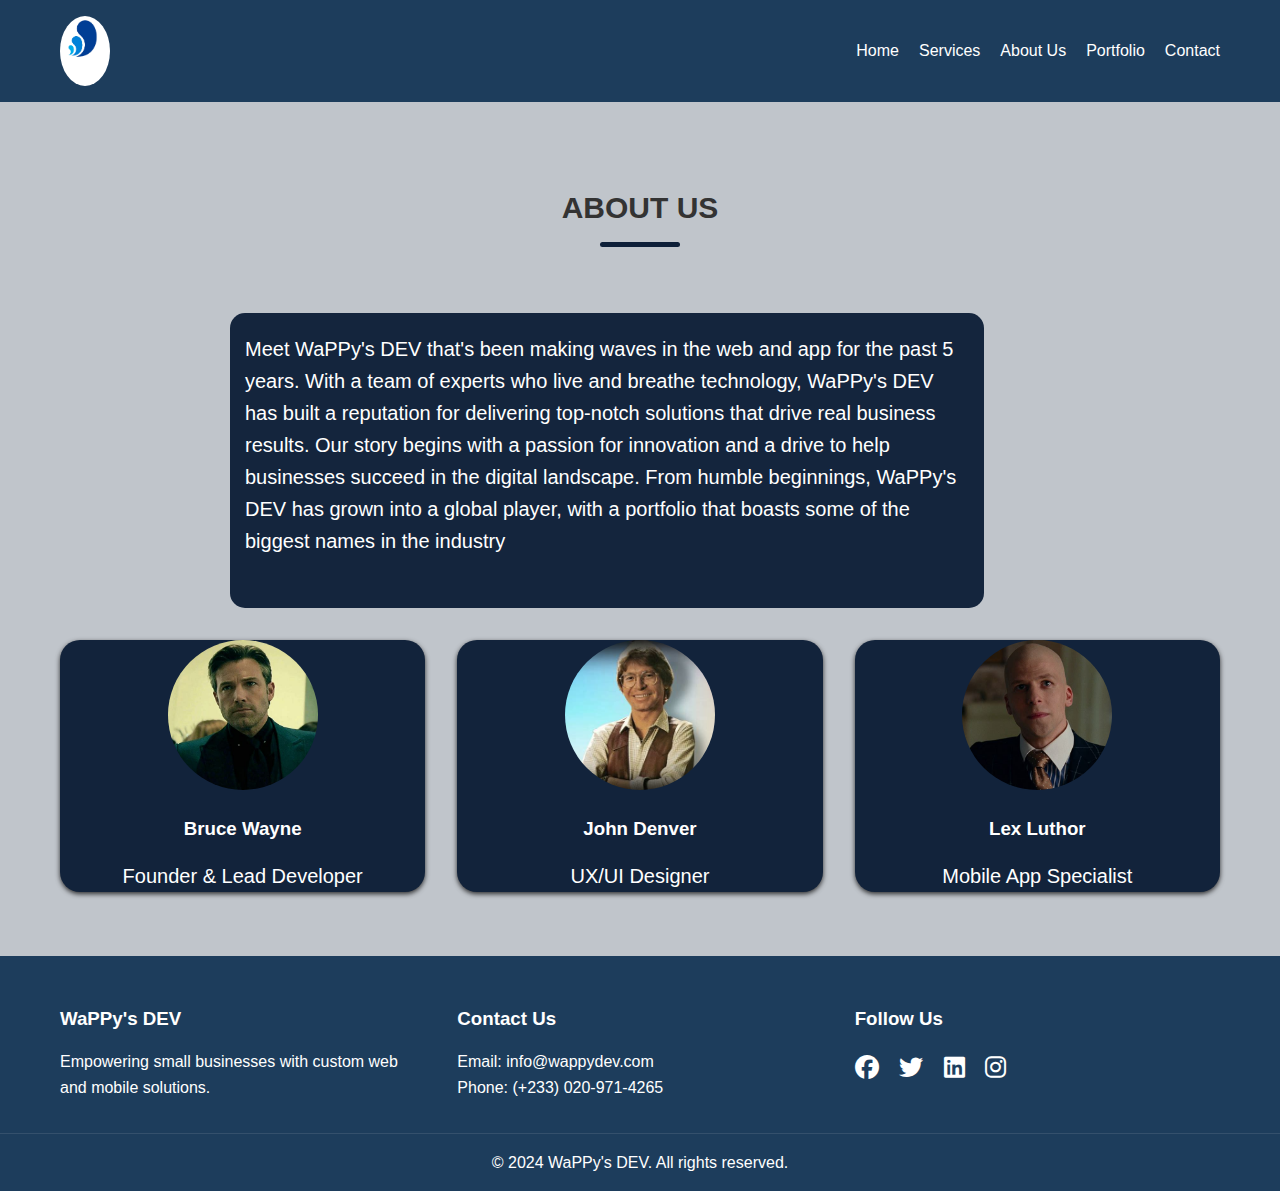
<file: WEB AND APP/about.html>
<!DOCTYPE html>
<html lang="en">
<head>
    <meta charset="UTF-8">
    <meta name="viewport" content="width=device-width, initial-scale=1.0">
    <title>WaPPy's DEV - About</title>
    <link rel="stylesheet" href="about.css">
    <link rel="stylesheet" href="https://cdnjs.cloudflare.com/ajax/libs/font-awesome/6.7.2/css/all.min.css" integrity="sha512-Evv84Mr4kqVGRNSgIGL/F/aIDqQb7xQ2vcrdIwxfjThSH8CSR7PBEakCr51Ck+w+/U6swU2Im1vVX0SVk9ABhg==" crossorigin="anonymous" referrerpolicy="no-referrer" />
    <link rel="shortcut icon" href="_Pngtree_abstract_waves_letter_w_logo_5063405-removebg-preview.png" type="image/x-icon">
</head>
<body>
    <header>
        <nav>
            <div class="logo"><img src="_Pngtree_abstract_waves_letter_w_logo_5063405-removebg-preview.png" alt=""></div>
            <ul>
                <li><a href="index.html">Home</a></li>
                <li><a href="services.html">Services</a></li>
                <li><a href="about.html">About Us</a></li>
                <li><a href="portfolio.html">Portfolio</a></li>
                <li><a href="contact.html">Contact</a></li>
            </ul>
        </nav>
    </header>
    <main>
        <section id="about">
            <h2>About Us</h2>
            
<div class="about-p"><p>Meet WaPPy's DEV that's been making waves in the web and app for the past 5 years. With a team of experts who live and breathe technology, WaPPy's DEV has built a reputation for delivering top-notch solutions that drive real business  results. Our story begins with a passion for innovation and a drive to help businesses succeed in the digital landscape. From humble beginnings, WaPPy's DEV has grown into a global player, with a portfolio that boasts some of the biggest names in the industry</p></div>
<!--<iframe src="https://www.google.com/maps/embed?pb=!1m18!1m12!1m3!1d31764.225677896226!2d-0.19522457943318045!3d5.636422798031301!2m3!1f0!2f0!3f0!3m2!1i1024!2i768!4f13.1!3m3!1m2!1s0xfdf9b501278f4a5%3A0xca081548a0c20ffd!2sEast%20Legon%2C%20Accra!5e0!3m2!1sen!2sgh!4v1742475423000!5m2!1sen!2sgh" width="600" height="450" style="border:0;" allowfullscreen="" loading="lazy" referrerpolicy="no-referrer-when-downgrade"></iframe>
            --> 
            <div class="about-grid">
                <div class="team-box">
                    <img src="bruce.jpeg" alt="Team Member 1">
                    <h3>Bruce Wayne</h3>
                    <p>Founder & Lead Developer</p>
                </div>
                <div class="team-box">
                    <img src="john.jpeg">
                    <h3>John Denver</h3>
                    <p>UX/UI Designer</p>
                </div>
                <div class="team-box">
                    <img src="lex.jpeg" alt="Team Member 3">
                    <h3>Lex Luthor</h3>
                    <p>Mobile App Specialist</p>
                </div>
            </div>
        </section>
    </main>
    <footer>
        <div class="footer-content">
            <div class="footer-section">
                <h3>WaPPy's DEV</h3>
                <p>Empowering small businesses with custom web and mobile solutions.</p>
            </div>
            <div class="footer-section">
                <h3>Contact Us</h3>
                <p>Email: info@wappydev.com</p>
                <p>Phone: (+233) 020-971-4265</p>
            </div>
            <div class="footer-section">
                <h3>Follow Us</h3>
                <div class="social-icons">
                    <a href="facebook.com"><i class="fab fa-facebook"></i></a>
                    <a href="twitter.com"><i class="fab fa-twitter"></i></a>
                    <a href="linked.com"><i class="fab fa-linkedin"></i></a>
                    <a href="instagram.com"><i class="fab fa-instagram"></i></a>
                </div>
            </div>
        </div>
        <div class="footer-bottom">
            <p>&copy; 2024 WaPPy's DEV. All rights reserved.</p>
        </div>
    </footer>
</body>
</html>
</file>
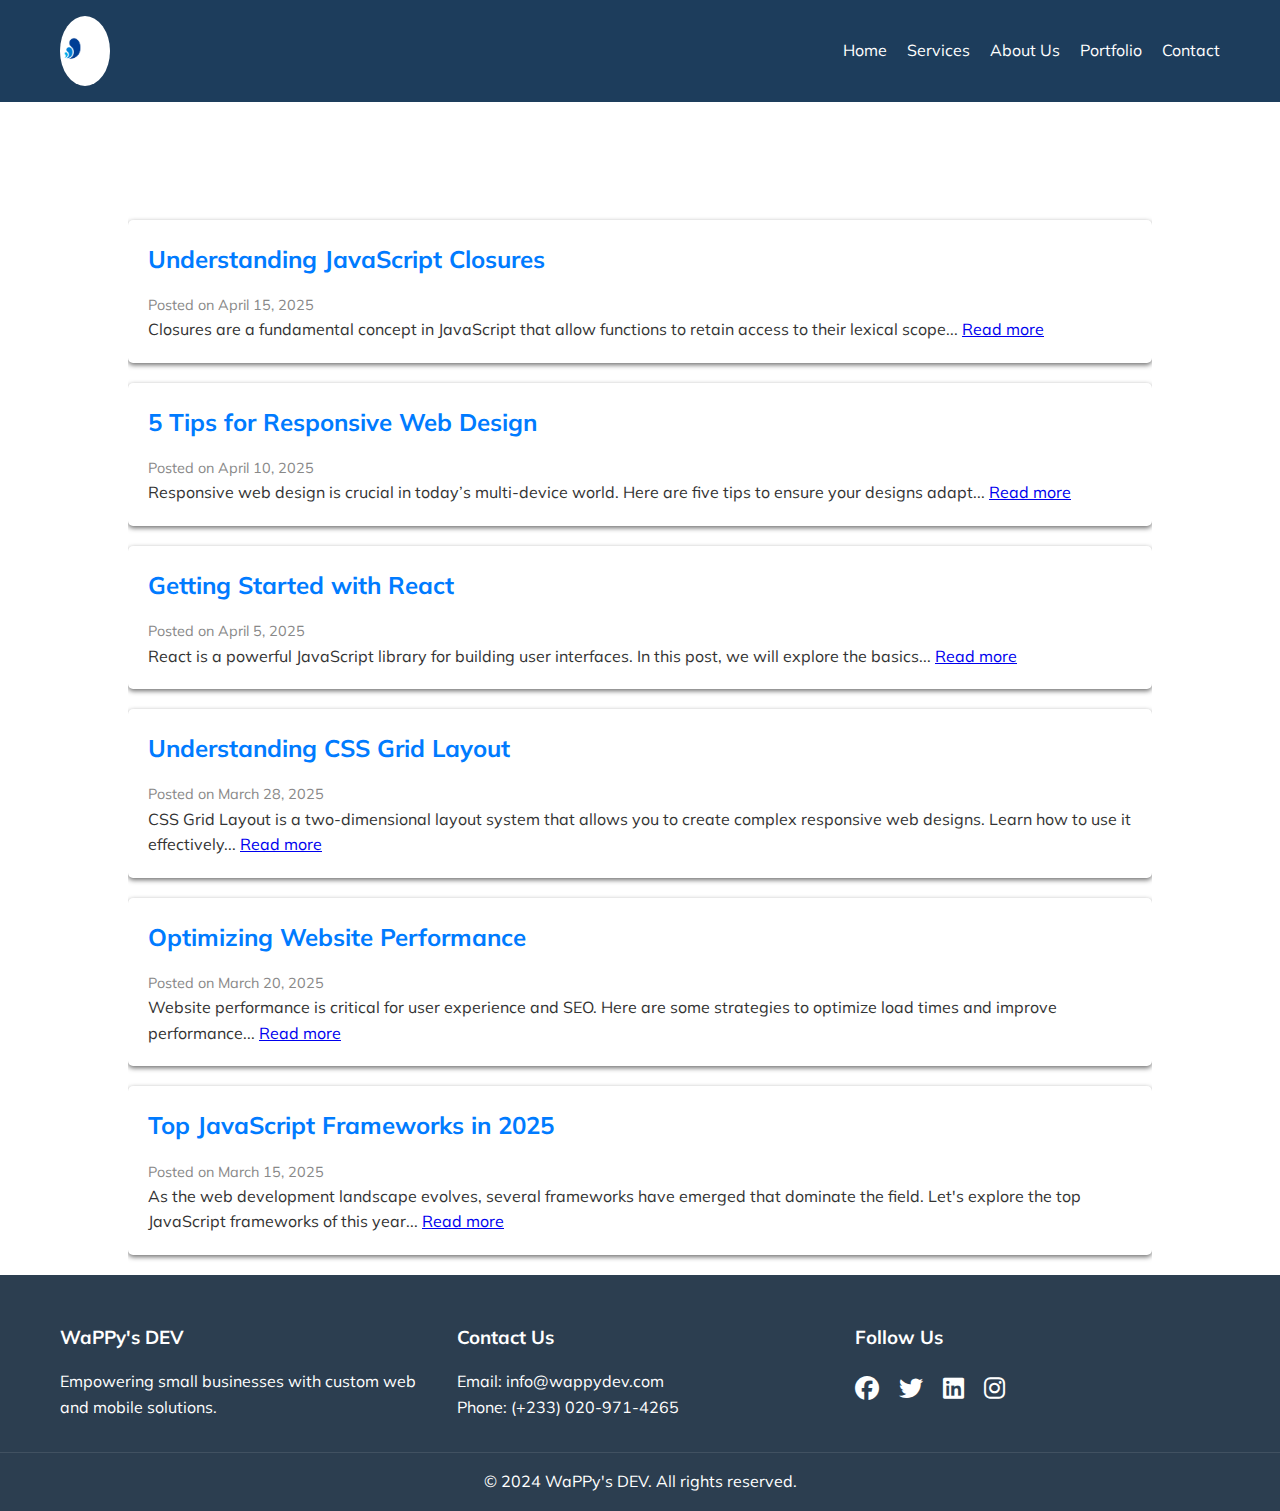
<file: WEB AND APP/blog.html>
<!DOCTYPE html>
<html lang="en">
<head>
    <meta charset="UTF-8">
    <meta name="viewport" content="width=device-width, initial-scale=1.0">
    <title>WaPPy's DEV - Web & Mobile App Development for Small Businesses</title>
    <link rel="stylesheet" href="style.css">
    <link rel="stylesheet" href="https://cdnjs.cloudflare.com/ajax/libs/font-awesome/6.7.2/css/all.min.css" integrity="sha512-Evv84Mr4kqVGRNSgIGL/F/aIDqQb7xQ2vcrdIwxfjThSH8CSR7PBEakCr51Ck+w+/U6swU2Im1vVX0SVk9ABhg==" crossorigin="anonymous" referrerpolicy="no-referrer" />
    <link rel="shortcut icon" href="_Pngtree_abstract_waves_letter_w_logo_5063405-removebg-preview.png" type="image/x-icon">
    <link rel="preconnect" href="https://fonts.googleapis.com">
<link rel="preconnect" href="https://fonts.gstatic.com" crossorigin>
<link href="https://fonts.googleapis.com/css2?family=Mulish:ital,wght@0,200..1000;1,200..1000&display=swap" rel="stylesheet">

</head>
<body>
    <header>
        <nav>
            <div class="logo"><img src="_Pngtree_abstract_waves_letter_w_logo_5063405-removebg-preview.png" alt=""><h2></h2></div>
            <ul>
                <li><a href="index.html">Home</a></li>
                <li><a href="services.html">Services</a></li>
                <li><a href="about.html">About Us</a></li>
                <li><a href="portfolio.html">Portfolio</a></li>
                <li><a href="contact.html">Contact</a></li>
            </ul>
        </nav>
    </header>
    <!--https://www.figma.com/design/z9ANUJ4PzficbW7lYRDm9L/Web-and-App-Dev?node-id=0-1-->
    <main>

<div class="container">
    <div class="post">
        <h2>Understanding JavaScript Closures</h2>
        <p class="date">Posted on April 15, 2025</p>
        <p>Closures are a fundamental concept in JavaScript that allow functions to retain access to their lexical scope... <a href="#">Read more</a></p>
    </div>
    <div class="post">
        <h2>5 Tips for Responsive Web Design</h2>
        <p class="date">Posted on April 10, 2025</p>
        <p>Responsive web design is crucial in today’s multi-device world. Here are five tips to ensure your designs adapt... <a href="#">Read more</a></p>
    </div>
    <div class="post">
        <h2>Getting Started with React</h2>
        <p class="date">Posted on April 5, 2025</p>
        <p>React is a powerful JavaScript library for building user interfaces. In this post, we will explore the basics... <a href="#">Read more</a></p>
    </div>
    <div class="post">
        <h2>Understanding CSS Grid Layout</h2>
        <p class="date">Posted on March 28, 2025</p>
        <p>CSS Grid Layout is a two-dimensional layout system that allows you to create complex responsive web designs. Learn how to use it effectively... <a href="#">Read more</a></p>
    </div>
    <div class="post">
        <h2>Optimizing Website Performance</h2>
        <p class="date">Posted on March 20, 2025</p>
        <p>Website performance is critical for user experience and SEO. Here are some strategies to optimize load times and improve performance... <a href="#">Read more</a></p>
    </div>
    <div class="post">
        <h2>Top JavaScript Frameworks in 2025</h2>
        <p class="date">Posted on March 15, 2025</p>
        <p>As the web development landscape evolves, several frameworks have emerged that dominate the field. Let's explore the top JavaScript frameworks of this year... <a href="#">Read more</a></p>
    </div>
</div>
</main>

<footer>
    <div class="footer-content">
        <div class="footer-section">
            <h3>WaPPy's DEV</h3>
            <p>Empowering small businesses with custom web and mobile solutions.</p>
        </div>
        <div class="footer-section">
            <h3>Contact Us</h3>
            <p>Email: info@wappydev.com</p>
            <p>Phone: (+233) 020-971-4265</p>
        </div>
        <div class="footer-section">
            <h3>Follow Us</h3>
            <div class="social-icons">
                <a href="facebook.com"><i class="fab fa-facebook"></i></a>
                <a href="twitter.com"><i class="fab fa-twitter"></i></a>
                <a href="linked.com"><i class="fab fa-linkedin"></i></a>
                <a href="instagram.com"><i class="fab fa-instagram"></i></a>
            </div>
        </div>
    </div>
    <div class="footer-bottom">
        <p>&copy; 2024 WaPPy's DEV. All rights reserved.</p>
    </div>
</footer>
</body>
</html>
<style>
    * {
    margin: 0;
    padding: 0;
    box-sizing: border-box;
}

body {
    font-family: 'Arial', sans-serif;
    line-height: 1.6;
    color: #333;
    font-family: "Mulish", sans-serif;
    font-optical-sizing: auto;
    font-style: normal;
  
}

/* Header and Navigation */
header {
    background-color: #1d3d5c;
    color: #fff;
    padding: 1rem 0;
    position: fixed;
    width: 100%;
    top: 0;
    z-index: 1000;
}

nav {
    display: flex;
    justify-content: space-between;
    align-items: center;
    max-width: 1200px;
    margin: 0 auto;
    padding: 0 20px;
}

.logo {
    font-size: 1.3rem;
    font-weight: bold;
}

nav ul {
    display: flex;
    list-style: none;
}

nav ul li {
    margin-left: 20px;
}

nav ul li a {
    color: #fff;
    text-decoration: none;
    transition: color 0.3s ease;
}

nav ul li a:hover {
    color: #2783ec;
    font-weight: bold;
    border-radius: 3px;
}

.logo img {
    width: 45px;
    height: 45px;
    
}

.logo {
    background: white;
    width: 50px;
    height: 70px;
    border-radius: 50%;
}


    .container {
        width: 80%;
        max-width: 1200px;
        margin: auto;
        overflow: hidden;
        margin-top: 200px;
    }

    .post {
        background: white;
        margin: 20px 0;
        padding: 20px;
        border-radius: 5px;
        box-shadow: 0 2px 5px rgba(0, 0, 0, 0.57);
    }
    .post:hover {
    transform: translateY(-8px);
}


    .post h2 {
        color: #007BFF;
    }

    .post p {
        line-height: 1.6;
    }

    .post .date {
        font-size: 0.9em;
        color: #888;
    }

    footer {
    background-color: #2c3e50;
    color: #fff;
    padding: 3rem 0 1rem;
}

.footer-content {
    display: grid;
    grid-template-columns: repeat(auto-fit, minmax(200px, 1fr));
    gap: 2rem;
    max-width: 1200px;
    margin: 0 auto;
    padding: 0 20px;
}

.footer-section h3 {
    margin-bottom: 1rem;
}

.social-icons a {
    color: #fff;
    font-size: 1.5rem;
    margin-right: 1rem;
    transition: color 0.3s ease;
}

.social-icons a:hover {
    color: #3498db;
}

.footer-bottom {
    text-align: center;
    margin-top: 2rem;
    padding-top: 1rem;
    border-top: 1px solid rgba(255, 255, 255, 0.1);
}



    @media (max-width: 600px) {
        .container {
            width: 95%;
        }

        nav a {
            display: block;
            margin: 10px 0;
        }
    }
</style>
</file>
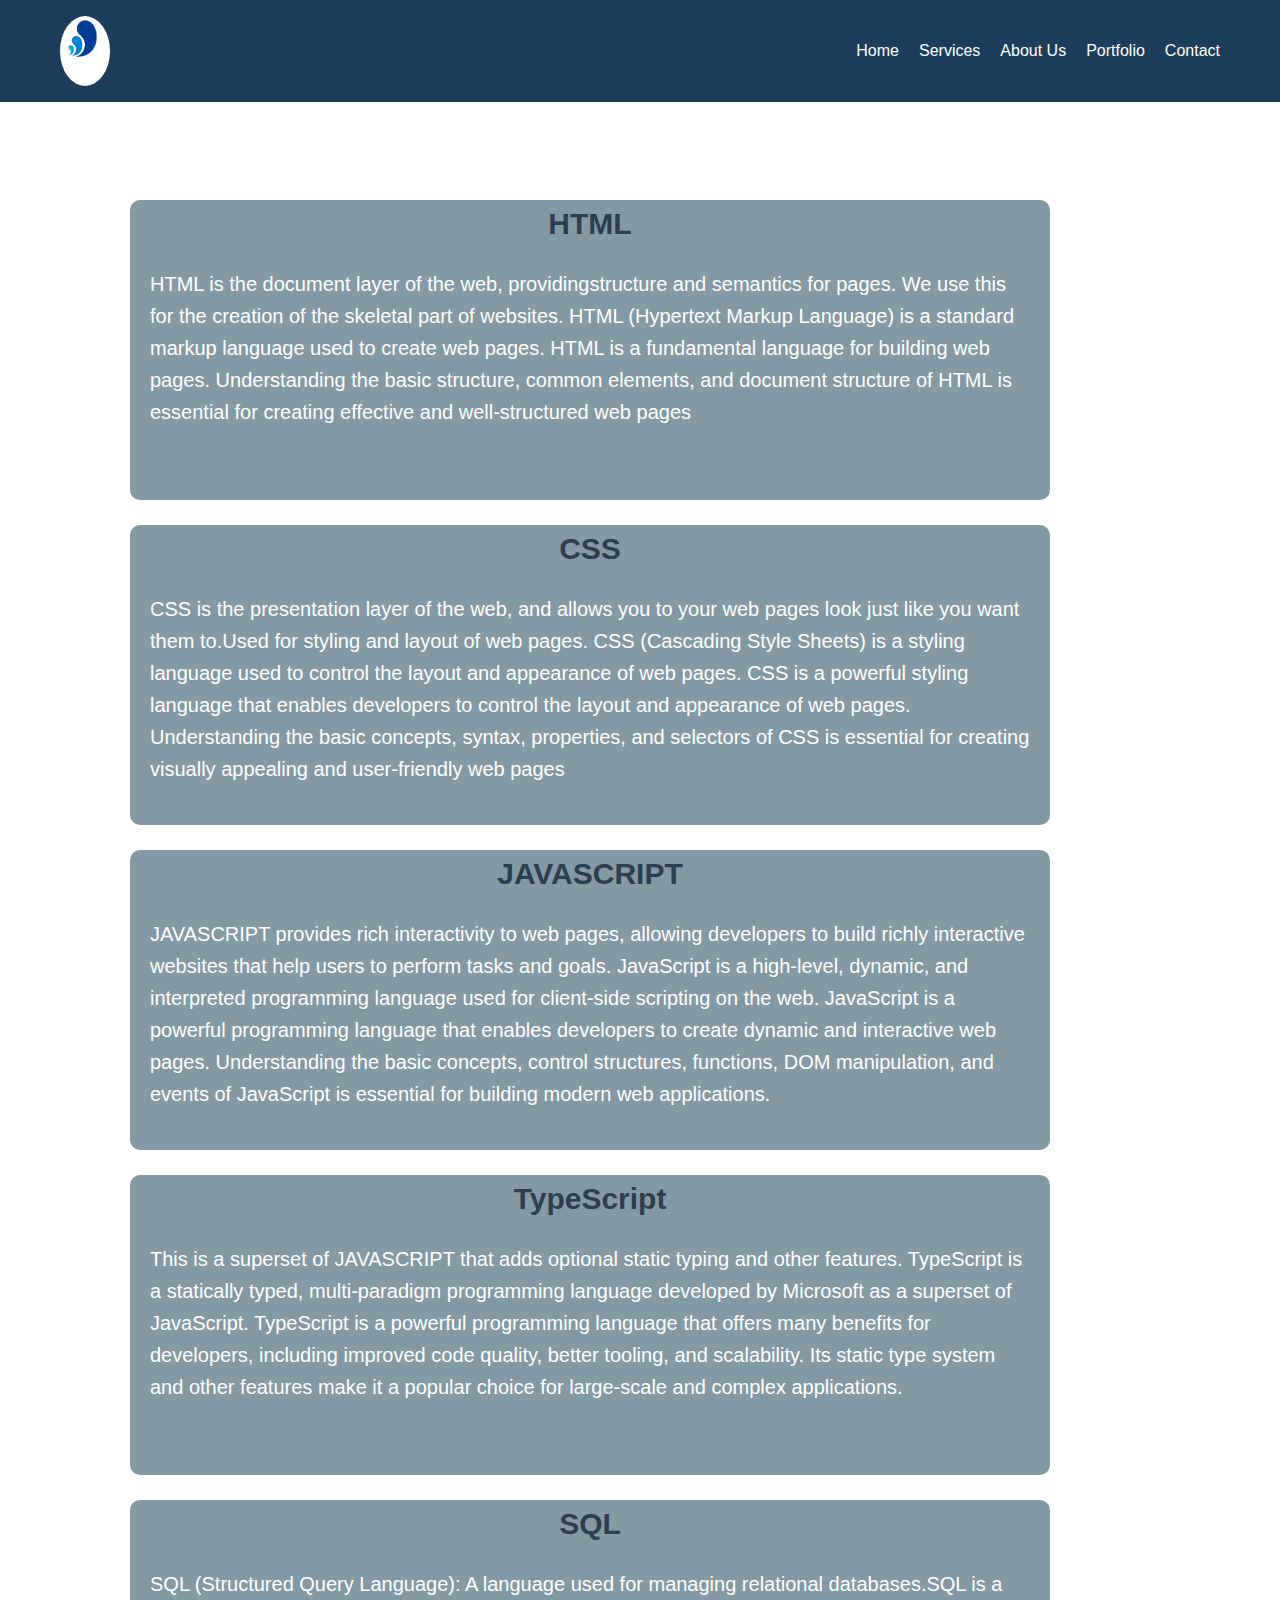
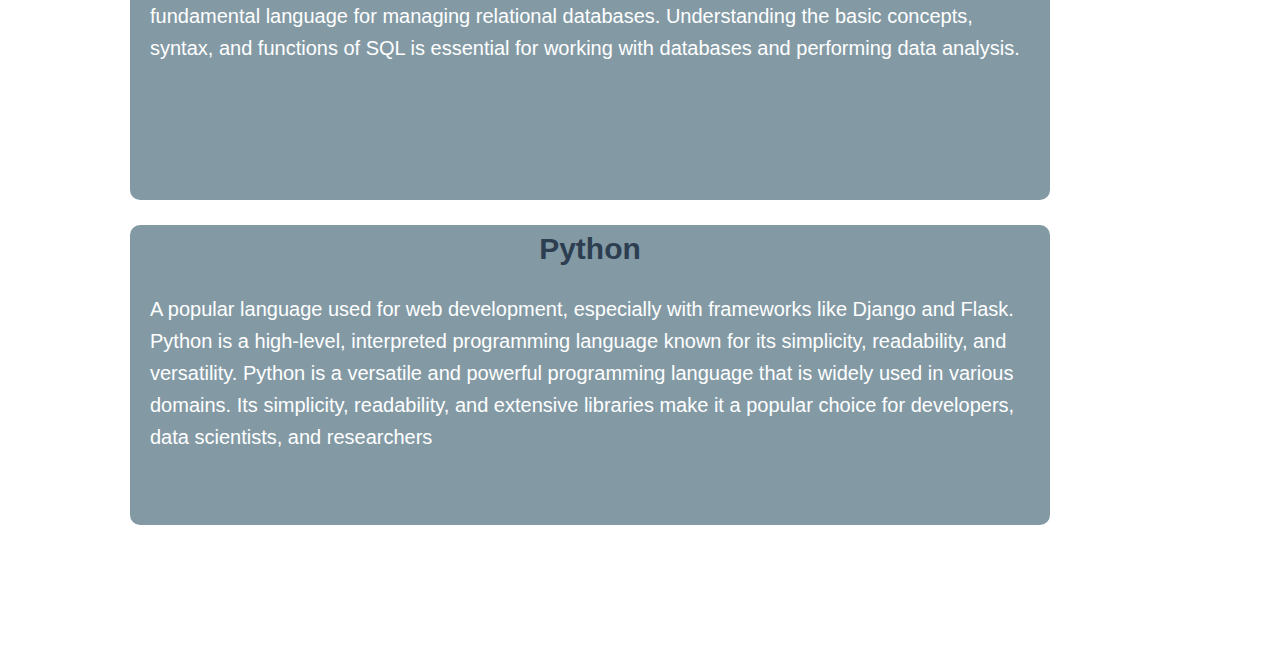
<file: WEB AND APP/coding.html>
<!DOCTYPE html>
<html lang="en">
<head>
    <meta charset="UTF-8">
    <meta name="viewport" content="width=device-width, initial-scale=1.0">
    <title>WaPPy's DEV - Languages</title>
    <link rel="stylesheet" href="coding.css">
    <link rel="stylesheet" href="https://cdnjs.cloudflare.com/ajax/libs/font-awesome/6.7.2/css/all.min.css" integrity="sha512-Evv84Mr4kqVGRNSgIGL/F/aIDqQb7xQ2vcrdIwxfjThSH8CSR7PBEakCr51Ck+w+/U6swU2Im1vVX0SVk9ABhg==" crossorigin="anonymous" referrerpolicy="no-referrer" />
    <link rel="shortcut icon" href="_Pngtree_abstract_waves_letter_w_logo_5063405-removebg-preview.png" type="image/x-icon">

</head>
<body>
    <header>
        <nav>
            <div class="logo"><img src="_Pngtree_abstract_waves_letter_w_logo_5063405-removebg-preview.png" alt=""></div>
            <ul>
                <li><a href="index.html">Home</a></li>
                <li><a href="services.html">Services</a></li>
                <li><a href="about.html">About Us</a></li>
                <li><a href="portfolio.html">Portfolio</a></li>
                <li><a href="contact.html">Contact</a></li>
            </ul>
        </nav>
    </header>
    <main>
  <div class="code-cont">
            <div class="code-tools">
                <div><h1>HTML</h1></div>
                <p>HTML is the document layer of the web, providingstructure and semantics for pages. We use this for the creation of the skeletal part of websites. HTML (Hypertext Markup Language) is a standard markup language used to create web pages. HTML is a fundamental language for building web pages. Understanding the basic structure, common elements, and document structure of HTML is essential for creating effective and well-structured web pages
                </p>
             </div>
           <div class="code-tools">
                <div><h1>CSS</h1></div>
               <p>CSS is the presentation layer of the web, and allows you to your web pages look just like you want them to.Used for styling and layout of web pages. CSS (Cascading Style Sheets) is a styling language used to control the layout and appearance of web pages. CSS is a powerful styling language that enables developers to control the layout and appearance of web pages. Understanding the basic concepts, syntax, properties, and selectors of CSS is essential for creating visually appealing and user-friendly web pages              </p>
            </div>
         <div class="code-tools">
             <div><h1>JAVASCRIPT</h1></div>
            <p>JAVASCRIPT provides rich interactivity to web pages, allowing developers to build richly interactive websites that help users to perform tasks and goals. JavaScript is a high-level, dynamic, and interpreted programming language used for client-side scripting on the web. JavaScript is a powerful programming language that enables developers to create dynamic and interactive web pages. Understanding the basic concepts, control structures, functions, DOM manipulation, and events of JavaScript is essential for building modern web applications.</p>
         </div>
          <div class="code-tools">
               <div><h1>TypeScript</h1></div>
               <p>This is a superset of JAVASCRIPT that adds optional static typing and other features. TypeScript is a statically typed, multi-paradigm programming language developed by Microsoft as a superset of JavaScript. TypeScript is a powerful programming language that offers many benefits for developers, including improved code quality, better tooling, and scalability. Its static type system and other features make it a popular choice for large-scale and complex applications.</p>
            </div>
         <div class="code-tools">
                     <div><h1>SQL</h1></div>
           <p>SQL (Structured Query Language): A language used for managing relational databases.SQL is a fundamental language for managing relational databases. Understanding the basic concepts, syntax, and functions of SQL is essential for working with databases and performing data analysis.
          </p>
         </div>
     <div class="code-tools">
       <div><h1>Python</h1></div>
       <p>A popular language used for web development, especially with frameworks like Django and Flask.   Python is a high-level, interpreted programming language known for its simplicity, readability, and versatility. Python is a versatile and powerful programming language that is widely used in various domains. Its simplicity, readability, and extensive libraries make it a popular choice for developers, data scientists, and researchers     </p>
     </div>
 </div>

    </main>
</body>
</html>
</file>
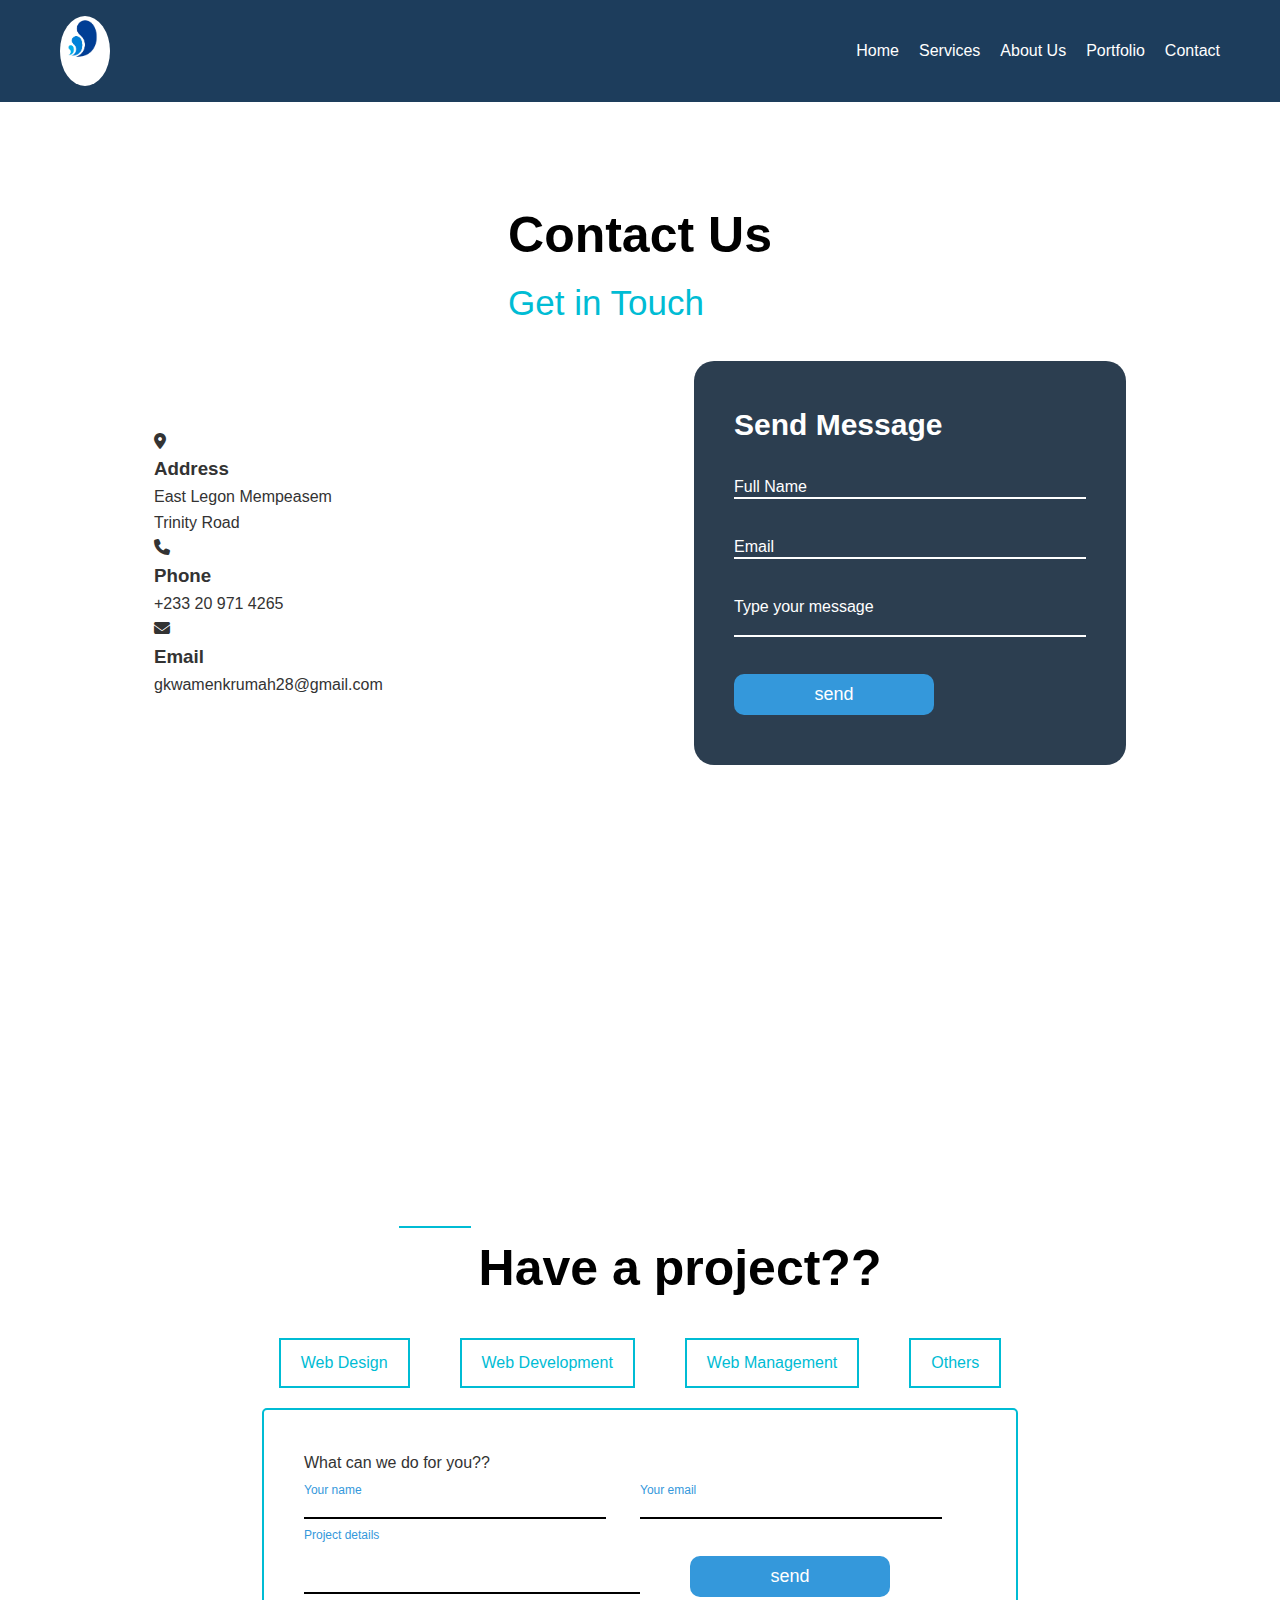
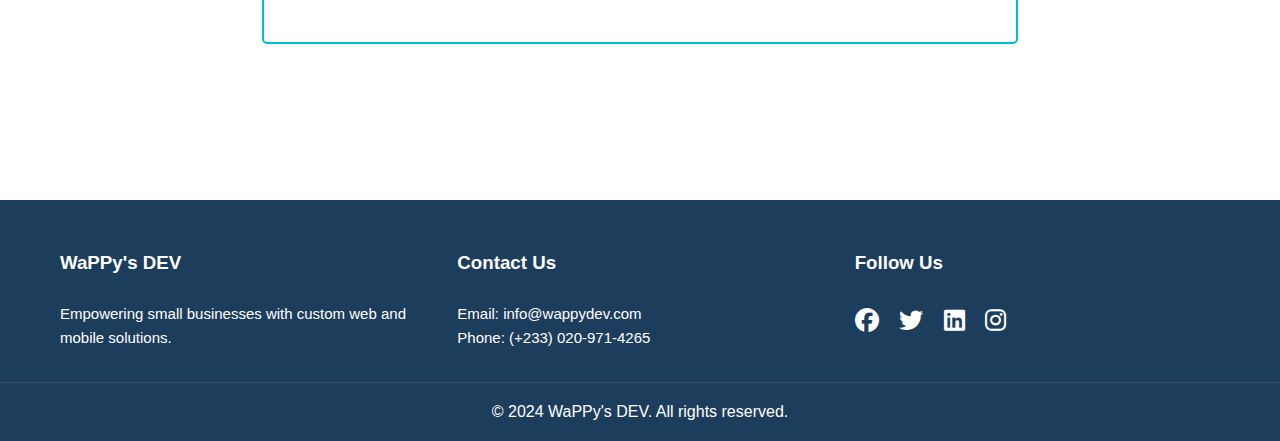
<file: WEB AND APP/contact.html>
<!DOCTYPE html>
<html lang="en">
<head>
    <meta charset="UTF-8">
    <meta name="viewport" content="width=device-width, initial-scale=1.0">
    <title>WaPPy's DEV - Contact Us</title>
    <link rel="stylesheet" href="contact.css">
    <link rel="stylesheet" href="https://cdnjs.cloudflare.com/ajax/libs/font-awesome/6.7.2/css/all.min.css" integrity="sha512-Evv84Mr4kqVGRNSgIGL/F/aIDqQb7xQ2vcrdIwxfjThSH8CSR7PBEakCr51Ck+w+/U6swU2Im1vVX0SVk9ABhg==" crossorigin="anonymous" referrerpolicy="no-referrer" />
    <link rel="preconnect" href="https://fonts.googleapis.com">
    <link rel="preconnect" href="https://fonts.gstatic.com" crossorigin>
    <link href="https://fonts.googleapis.com/css2?family=Dancing+Script:wght@400..700&display=swap" rel="stylesheet">
    <link rel="shortcut icon" href="_Pngtree_abstract_waves_letter_w_logo_5063405-removebg-preview.png" type="image/x-icon">
</head>
<body>
    <header>
        <nav>
            <div class="logo"><img src="_Pngtree_abstract_waves_letter_w_logo_5063405-removebg-preview.png" alt=""></div>
            <ul>
                <li><a href="index.html">Home</a></li>
                <li><a href="services.html">Services</a></li>
                <li><a href="about.html">About Us</a></li>
                <li><a href="portfolio.html">Portfolio</a></li>
                <li><a href="contact.html">Contact</a></li>
            </ul>
        </nav>
    </header>
   <!--<main>
   <div class="contact-cont">     
       <section id="contact">
          <form>
            <input type="text" name="name" placeholder="Your Name" required>
            <input type="email" name="email" placeholder="Your Email" required>
            <textarea name="message" placeholder="Tell us about your project" required></textarea>
            <button type="submit" class="contact-button">Send Message</button>
          </form>
       </section>
       <section class="back-color">
        <div></div>
       </section>
    </main>
-->
    <section class="cont-sect">
        <div class="content">
            <h2>Contact Us</h2>
            <p>Get in Touch</p>
        </div>
        <div class="cont-container">
            <div class="cont-info">
                <div class="box">
                    <div class="icon"><i class="fa-solid fa-location-dot"></i></div>
                    <div class="cont-text">
                        <h3>Address</h3>
                        <p>East Legon Mempeasem<br>Trinity Road </p>
                    </div>
                </div>
                <div class="box">
                    <div class="icon"><i class="fa-solid fa-phone"></i></div>
                    <div class="cont-text">
                        <h3>Phone</h3>
                        <p>+233 20 971 4265</p>
                    </div>
                </div>
                <div class="box">
                    <div class="icon"><i class="fa-solid fa-envelope"></i></div>
                    <div class="cont-text">
                        <h3>Email</h3>
                        <p>gkwamenkrumah28@gmail.com</p>
                    </div>
                </div>
            </div>
            <div class="contactform">
                <form action="">
                    <h2>Send Message</h2>
                    <div class="inputBox">
                        <input type="text" name="" required="required">
                        <span>Full Name</span>
                    </div>
                    <div class="inputBox">
                        <input type="text" name="" required="required">
                        <span>Email</span>
                    </div>
                    
                    <div class="inputBox">
                        <textarea name="" id="" required="required"></textarea>
                        <span>Type your message</span>   
                    </div>
                    <div class="inputBox">
                        <input type="submit" value="send">
                    </div>
                </form>
            </div>
        </div>
    </section>
    <section class="ndcont">
        <div class="ndcontent">
            <div class="topic">
            <h2>Do you</h2>
            </div>
                  <h1>Have a project??</h1>
        </div>
        <div class="ndcont-container">
            <div class="ndcont-info">
                <div class="box2"><a href="">Web Design</a></div>
            
                <div class="box2"><a href="">Web Development</a></div>
                <div class="box2"><a href="">Web Management</a></div>
        
                <div class="box2"><a href="">Others</a></div>
            </div> 
        </div> 
        
        <div class="ndcontact">
            <p>What can we do for you??</p>
            <div class="ndcontact-form">
                <form action="">
                    <div class="cont-input">
                        <input type="text">
                        <span>Your name</span>
                    </div>
                    <div class="conte-input">
                        <input type="text">
                        <span>Your email</span>
                    </div>
                    <div class="text-input">
                        <textarea name="" id=""></textarea>
                        <span>Project details</span>
                    </div>
                    <div class="cont-send">
                        <input type="submit" value="send">
                    </div>
                </form>
            </div> 
        </div>    
   
    </section>
    <footer>
        <div class="footer-content">
            <div class="footer-section">
                <h3>WaPPy's DEV</h3>
                <p>Empowering small businesses with custom web and mobile solutions.</p>
            </div>
            <div class="footer-section">
                <h3>Contact Us</h3>
                <p>Email: info@wappydev.com</p>
                <p>Phone: (+233) 020-971-4265</p>
            </div>
        
            <div class="footer-section">
                <h3>Follow Us</h3>
                <div class="social-icons">
                    <a href="facebook.com"><i class="fab fa-facebook"></i></a>
                    <a href="twitter.com"><i class="fab fa-twitter"></i></a>
                    <a href="linked.com"><i class="fab fa-linkedin"></i></a>
                    <a href="instagram.com"><i class="fab fa-instagram"></i></a>
                </div>
            </div>
        </div>
        <div class="footer-bottom">
            <p>&copy; 2024 WaPPy's DEV. All rights reserved.</p>
        </div>
    </footer>
</body>
</html>
</file>
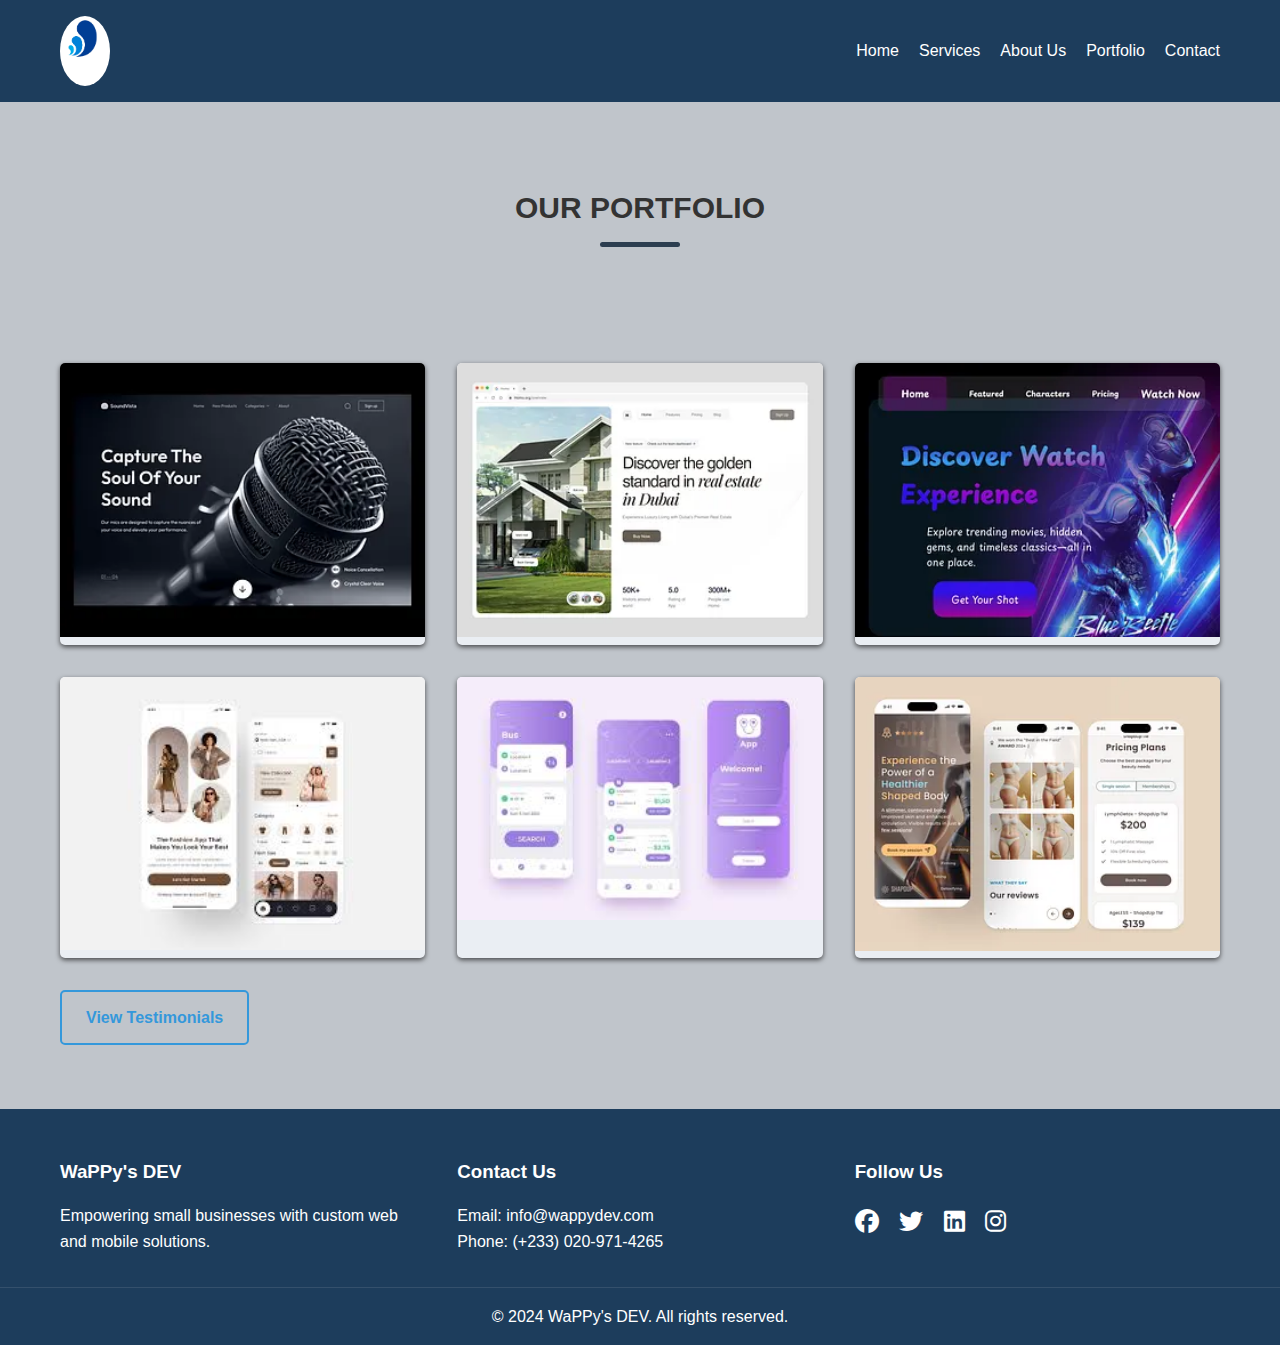
<file: WEB AND APP/portfolio.html>
<!DOCTYPE html>
<html lang="en">
<head>
    <meta charset="UTF-8">
    <meta name="viewport" content="width=device-width, initial-scale=1.0">
    <title>WaPPy's DEV - Portfolio</title>
    <link rel="stylesheet" href="portfolio.css">
    <link rel="stylesheet" href="https://cdnjs.cloudflare.com/ajax/libs/font-awesome/6.7.2/css/all.min.css" integrity="sha512-Evv84Mr4kqVGRNSgIGL/F/aIDqQb7xQ2vcrdIwxfjThSH8CSR7PBEakCr51Ck+w+/U6swU2Im1vVX0SVk9ABhg==" crossorigin="anonymous" referrerpolicy="no-referrer" />
    <link rel="shortcut icon" href="_Pngtree_abstract_waves_letter_w_logo_5063405-removebg-preview.png" type="image/x-icon">
</head>
<body>
    <header>
        <nav>
            <div class="logo"><img src="_Pngtree_abstract_waves_letter_w_logo_5063405-removebg-preview.png" alt=""></div>
            <ul>
                <li><a href="index.html">Home</a></li>
                <li><a href="services.html">Services</a></li>
                <li><a href="about.html">About Us</a></li>
                <li><a href="portfolio.html">Portfolio</a></li>
                <li><a href="contact.html">Contact</a></li>
            </ul>
        </nav>
    </header>
    <main>
    <section id="portfolio">
        <h2>Our Portfolio</h2>
        <div class="portfolio-grid">
            <div class="portfolio-box">
                <img src="music.webp" alt="Project 1">
                <div class="portfolio-overlay">
                    <h3>Local Bistro Website</h3>
                    <p>A responsive website for a music website, featuring online streaming and downloading</p>
                </div>
            </div>
            <div class="portfolio-box">
                <img src="real-estate.webp" alt="Project 2">
                <div class="portfolio-overlee">
                    <h3>A Real Estate Website</h3>
                    <p>A Real Estate website that allow people to know about this Real Estate Agency </p>
                </div>
            </div>
            <div class="portfolio-box">
                <img src="discover.webp" alt="Project 3">
                <div class="portfolio-overlay">
                    <h3>A Movie Site</h3>
                    <p>A Movie Site where people can find release date and articles about movies </p>
                </div>
            </div>
            <div class="portfolio-box">
                <img src="fashion-mob.jpg" alt="Project 3">
                <div class="portfolio-overlee">
                    <h3>Boutique E-commerce Platform</h3>
                    <p>A custom e-commerce solution for a fashion boutique, with inventory management</p>
                </div>
            </div>
            <div class="portfolio-box">
                <img src="mob-app.jpeg" alt="Project 3">
                <div class="portfolio-overlee">
                    <h3>A School Mobile App</h3>
                    <p>A custom school app solution carrying out school process, with inventory management</p>
                </div>
            </div>
            <div class="portfolio-box">
                <img src="healt.webp" alt="Project 3">
                <div class="portfolio-overlee">
                    <h3>A Fitness App</h3>
                    <p>A fitness mobile app that helps people with body exercises</p>
                </div>
            </div>
           </div>
        <a href="testimonials.html" class="portfolio-button">View Testimonials</a>
    </section>
    </main>
    <footer>
        <div class="footer-content">
            <div class="footer-section">
                <h3>WaPPy's DEV</h3>
                <p>Empowering small businesses with custom web and mobile solutions.</p>
            </div>
            <div class="footer-section">
                <h3>Contact Us</h3>
                <p>Email: info@wappydev.com</p>
                <p>Phone: (+233) 020-971-4265</p>
            </div>
            <div class="footer-section">
                <h3>Follow Us</h3>
                <div class="social-icons">
                    <a href="facebook.com"><i class="fab fa-facebook"></i></a>
                    <a href="twitter.com"><i class="fab fa-twitter"></i></a>
                    <a href="linked.com"><i class="fab fa-linkedin"></i></a>
                    <a href="instagram.com"><i class="fab fa-instagram"></i></a>
                </div>
            </div>
        </div>
        <div class="footer-bottom">
            <p>&copy; 2024 WaPPy's DEV. All rights reserved.</p>
        </div>
    </footer>
</body>
</html>
</body>
</html>
</file>
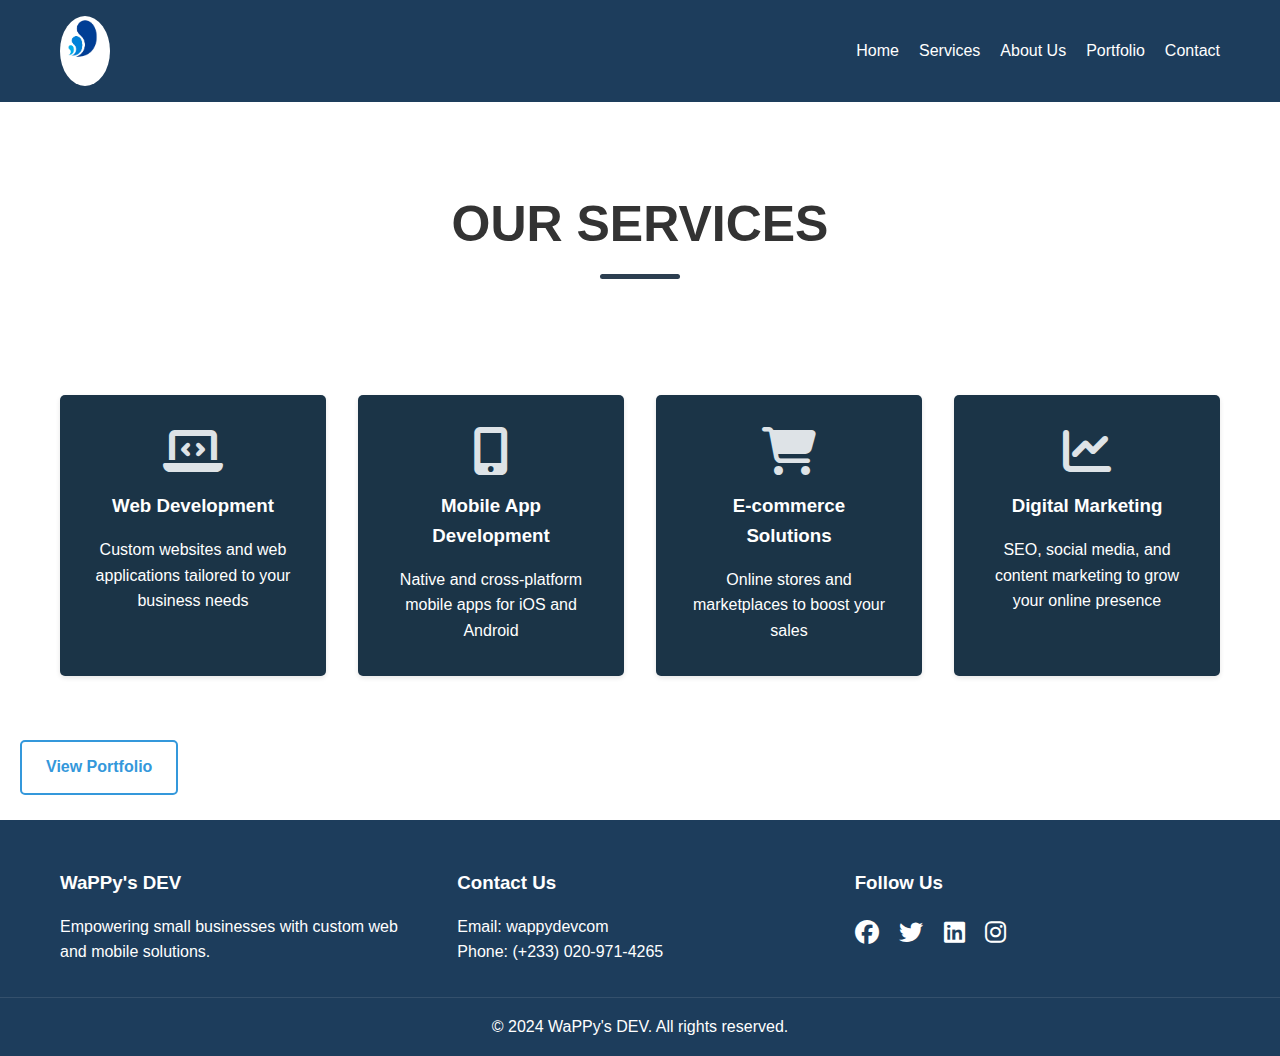
<file: WEB AND APP/services.html>
<!DOCTYPE html>
<html lang="en">
<head>
    <meta charset="UTF-8">
    <meta name="viewport" content="width=device-width, initial-scale=1.0">
    <title>WaPPy's DEV - Services</title>
    <link rel="stylesheet" href="service.css">
    <link rel="stylesheet" href="https://cdnjs.cloudflare.com/ajax/libs/font-awesome/6.7.2/css/all.min.css" integrity="sha512-Evv84Mr4kqVGRNSgIGL/F/aIDqQb7xQ2vcrdIwxfjThSH8CSR7PBEakCr51Ck+w+/U6swU2Im1vVX0SVk9ABhg==" crossorigin="anonymous" referrerpolicy="no-referrer" />
    <link rel="shortcut icon" href="_Pngtree_abstract_waves_letter_w_logo_5063405-removebg-preview.png" type="image/x-icon">
</head>
<body>
    <header>
        <nav>
            <div class="logo"><img src="_Pngtree_abstract_waves_letter_w_logo_5063405-removebg-preview.png" alt=""></div>
            <ul>
                <li><a href="index.html">Home</a></li>
                <li><a href="services.html">Services</a></li>
                <li><a href="about.html">About Us</a></li>
                <li><a href="portfolio.html">Portfolio</a></li>
                <li><a href="contact.html">Contact</a></li>
            </ul>
        </nav>
    </header>
    <main>
    <section id="services">
        <h2>Our Services</h2>
        <div class="service-grid">
            <div class="service-box">
                <i class="fa-solid fa-laptop-code"></i>
                <h3>Web Development</h3>
                <p>Custom websites and web applications tailored to your business needs</p>
            </div>
            <div class="service-box">
                <i class="fas fa-mobile-alt"></i>
                <h3>Mobile App Development</h3>
                <p>Native and cross-platform mobile apps for iOS and Android</p>
            </div>
            <div class="service-box">
                <i class="fas fa-shopping-cart"></i>
                <h3>E-commerce Solutions</h3>
                <p>Online stores and marketplaces to boost your sales</p>
            </div>
            <div class="service-box">
                <i class="fas fa-chart-line"></i>
                <h3>Digital Marketing</h3>
                <p>SEO, social media, and content marketing to grow your online presence</p>
            </div>
        </div>
    </section>
    <div>
        <a href="portfolio.html" class="portfolio-button">View Portfolio</a>
    </div>
    </main>
    <footer>
        <div class="footer-content">
            <div class="footer-section">
                <h3>WaPPy's DEV</h3>
                <p>Empowering small businesses with custom web and mobile solutions.</p>
            </div>
            <div class="footer-section">
                <h3>Contact Us</h3>
                <p>Email: wappydevcom</p>
                <p>Phone: (+233) 020-971-4265</p>
            </div>
            <div class="footer-section">
                <h3>Follow Us</h3>
                <div class="social-icons">
                    <a href="facebook.com"><i class="fab fa-facebook"></i></a>
                    <a href="twitter.com"><i class="fab fa-twitter"></i></a>
                    <a href="linked.com"><i class="fab fa-linkedin"></i></a>
                    <a href="instagram.com"><i class="fab fa-instagram"></i></a>
                </div>
            </div>
        </div>
        <div class="footer-bottom">
            <p>&copy; 2024 WaPPy's DEV. All rights reserved.</p>
        </div>
    </footer>
</body>
</html>
</file>
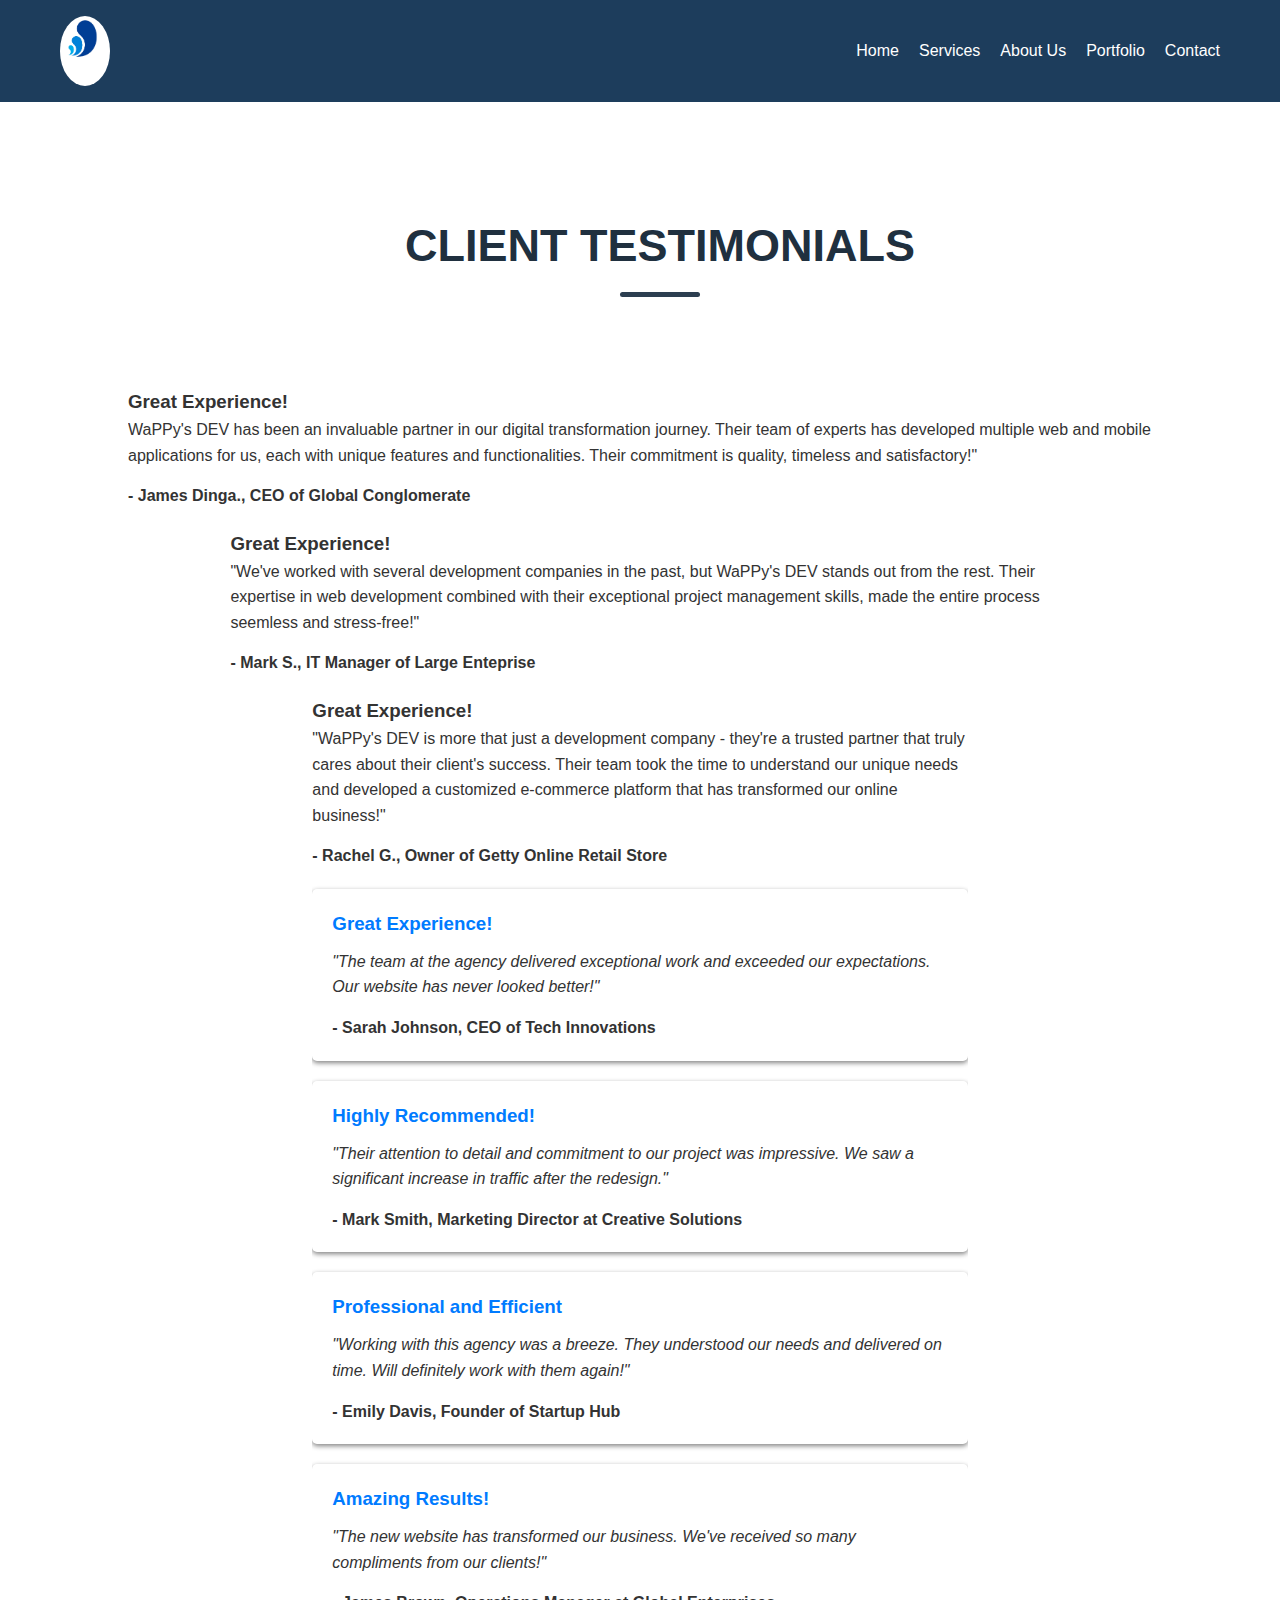
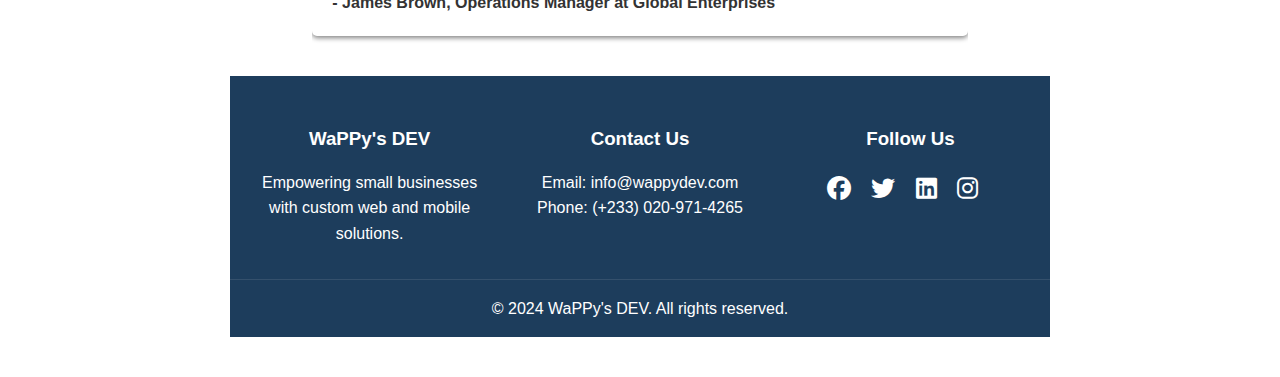
<file: WEB AND APP/testimonials.html>
<!DOCTYPE html>
<html lang="en">
<head>
    <meta charset="UTF-8">
    <meta name="viewport" content="width=device-width, initial-scale=1.0">
    <link rel="stylesheet" href="testimonial.css">
    <link rel="stylesheet" href="https://cdnjs.cloudflare.com/ajax/libs/font-awesome/6.7.2/css/all.min.css" integrity="sha512-Evv84Mr4kqVGRNSgIGL/F/aIDqQb7xQ2vcrdIwxfjThSH8CSR7PBEakCr51Ck+w+/U6swU2Im1vVX0SVk9ABhg==" crossorigin="anonymous" referrerpolicy="no-referrer" />
    <link rel="shortcut icon" href="_Pngtree_abstract_waves_letter_w_logo_5063405-removebg-preview.png" type="image/x-icon">
    <title>Testimonials</title>
</head>
<body>
    <header>
        <nav>
            <div class="logo"><img src="_Pngtree_abstract_waves_letter_w_logo_5063405-removebg-preview.png" alt=""></div>
            <ul>
                <li><a href="index.html">Home</a></li>
                <li><a href="services.html">Services</a></li>
                <li><a href="about.html">About Us</a></li>
                <li><a href="portfolio.html">Portfolio</a></li>
                <li><a href="contact.html">Contact</a></li>
            </ul>
        </nav>
    </header>

<div class= "testimonial-topic"> <h1>Client Testimonials</h1> </div>
          

<div class="testimonial-container">
        <div class="testimonial">
            <h3>Great Experience!</h3>
            <p>WaPPy's DEV has been an invaluable partner in our digital transformation journey. Their team of experts has developed multiple web and mobile applications for us, each with unique features and functionalities. Their commitment is quality, timeless and satisfactory!"</p>
            <div class="client-info">- James Dinga., CEO of Global Conglomerate</div>
        </div>
        <div class="testimonial-container">
            <div class="testimonial">
                <h3>Great Experience!</h3>
                <p>"We've worked with several development companies  in the past, but WaPPy's DEV stands out from the rest. Their expertise in web development combined with their exceptional project management skills, made the entire process seemless and stress-free!"</p>
                <div class="client-info">- Mark S., IT Manager of Large Enteprise</div>
            </div>
            <div class="testimonial-container">
                <div class="testimonial">
                    <h3>Great Experience!</h3>
                    <p>"WaPPy's DEV is more that just a development company - they're a trusted partner that truly cares about their client's success. Their team took the time to understand our unique needs and developed a customized e-commerce platform that has transformed our online business!"</p>
                    <div class="client-info">- Rachel G., Owner of Getty Online Retail Store </div>
                </div>
                      
    <div class="testimonial-box">
        <h3>Great Experience!</h3>
        <p>"The team at the agency delivered exceptional work and exceeded our expectations. Our website has never looked better!"</p>
        <div class="client-info">- Sarah Johnson, CEO of Tech Innovations</div>
    </div>
    
    <div class="testimonial-box">
        <h3>Highly Recommended!</h3>
        <p>"Their attention to detail and commitment to our project was impressive. We saw a significant increase in traffic after the redesign."</p>
        <div class="client-info">- Mark Smith, Marketing Director at Creative Solutions</div>
    </div>
    
    <div class="testimonial-box">
        <h3>Professional and Efficient</h3>
        <p>"Working with this agency was a breeze. They understood our needs and delivered on time. Will definitely work with them again!"</p>
        <div class="client-info">- Emily Davis, Founder of Startup Hub</div>
    </div>
    
    <div class="testimonial-box">
        <h3>Amazing Results!</h3>
        <p>"The new website has transformed our business. We've received so many compliments from our clients!"</p>
        <div class="client-info">- James Brown, Operations Manager at Global Enterprises</div>
    </div>
</div>
    
    <footer>
        <div class="footer-content">
            <div class="footer-section">
                <h3>WaPPy's DEV</h3>
                <p>Empowering small businesses with custom web and mobile solutions.</p>
            </div>
            <div class="footer-section">
                <h3>Contact Us</h3>
                <p>Email: info@wappydev.com</p>
                <p>Phone: (+233) 020-971-4265</p>
            </div>
            <div class="footer-section">
                <h3>Follow Us</h3>
                <div class="social-icons">
                    <a href="facebook.com"><i class="fab fa-facebook"></i></a>
                    <a href="twitter.com"><i class="fab fa-twitter"></i></a>
                    <a href="linked.com"><i class="fab fa-linkedin"></i></a>
                    <a href="instagram.com"><i class="fab fa-instagram"></i></a>
                </div>
            </div>
        </div>
        <div class="footer-bottom">
            <p>&copy; 2024 WaPPy's DEV. All rights reserved.</p>
        </div>
    </footer>
</body>
</html>
</file>
<file: WEB AND APP/about.css>
* {
    margin: 0;
    padding: 0;
    box-sizing: border-box;
}

body {
    font-family: 'Arial', sans-serif;
    line-height: 1.6;
    color: #333;
    background-color: #707c8870;
}

/* Header and Navigation */
header {
    background-color: #1d3d5c;
    color: #fff;
    padding: 1rem 0;
    position: fixed;
    width: 100%;
    top: 0;
    z-index: 1000;
}

nav {
    display: flex;
    justify-content: space-between;
    align-items: center;
    max-width: 1200px;
    margin: 0 auto;
    padding: 0 20px;
}

.logo {
    font-size: 1.5rem;
    font-weight: bold;
}

nav ul {
    display: flex;
    list-style: none;
}

nav ul li {
    margin-left: 20px;
}

nav ul li a {
    color: #fff;
    text-decoration: none;
    transition: color 0.3s ease;
}

nav ul li a:hover {
    color: #3498db;
}


.logo img {
    width: 45px;
    height: 45px;
    
}
.logo {
    background: white;
    width: 50px;
    height: 70px;
    border-radius: 50%;
}

/* Main content */
main {
    margin-top: 60px; /* To account for fixed header */
}

section {
    padding: 4rem 20px;
    max-width: 1200px;
    margin: 0 auto;
}

h1, h2, h3 {
    margin-bottom: 1rem;
}
 .bout-map {
    display: flex;
}
#about h2 {
    text-align: center;
    padding: 60px 0 50px;
    text-transform: uppercase;
    font-size: 30px;
}

#about h2::after {
    content: "";
    width: 80px;
    height: 5px;
    display: block;
    margin: 10px auto 0;
    border-radius: 10px;
    background: #0d1f38;
}
#about .about-p {
    background: #0d1f38f6;
    width: 65%;
    height: 295px;
    border-radius: 15px;
    padding-top: 20px;
    padding-left: 15px;
    padding-right: 15px;
    gap: 20px;
    margin-left: 170px;
}
#about p {
    font-size: 20px;
    color: #fff;
}
iframe {
    height: 300px;
    width: 45%;
    border-radius: 20px;
}
.about-grid {
    display: grid;
    grid-template-columns: repeat(auto-fit, minmax(200px, 1fr));
    gap: 2rem;
    margin-top: 2rem;
}

.team-box {
    text-align: center;
    background: #12233b;
    box-shadow: 0 2px 5px rgba(0, 0, 0, 0.767);
    transition: transform 0.3s ease;
    border-radius: 20px;
    color: white;
}

.team-box img {
    width: 150px;
    height: 150px;
    border-radius: 50%;
    object-fit: cover;
    margin-bottom: 1rem;
}

.team-box:hover {
    transform: scale(1.1);
}
/* Footer */
footer {
    background-color:  #1d3d5c;
    color: #fff;
    padding: 3rem 0 1rem;
}

.footer-content {
    display: grid;
    grid-template-columns: repeat(auto-fit, minmax(200px, 1fr));
    gap: 2rem;
    max-width: 1200px;
    margin: 0 auto;
    padding: 0 20px;
}

.footer-section h3 {
    margin-bottom: 1rem;
}

.social-icons a {
    color: #fff;
    font-size: 1.5rem;
    margin-right: 1rem;
    transition: color 0.3s ease;
}

.social-icons a:hover {
    color: #3498db;
}

.footer-bottom {
    text-align: center;
    margin-top: 2rem;
    padding-top: 1rem;
    border-top: 1px solid rgba(255, 255, 255, 0.1);
}

/* Responsive design */
@media (max-width: 768px) {
    nav {
        flex-direction: column;
    }

    nav ul {
        margin-top: 1rem;
    }

    nav ul li {
        margin-left: 0;
        margin-right: 20px;
    }

    .hero h1 {
        font-size: 2rem;
    }

    .hero p {
        font-size: 1rem;
    }
    #about .about-p {
        background: #0d1f38f6;
        width: 100%;
        height: 500px;
        padding-top: 20px;
        padding-left: 15px;
        padding-right: 15px;
        margin-left: 10px;
    }
    

    #about p {
        font-size: 17px;
        
    }
}
</file>
<file: WEB AND APP/coding.css>
* {
    margin: 0;
    padding: 0;
    box-sizing: border-box;
}

body {
    font-family: 'Arial', sans-serif;
    line-height: 1.6;
    color: #333;
}

/* Header and Navigation */
header {
    background-color: #1d3d5c;
    color: #fff;
    padding: 1rem 0;
    position: fixed;
    width: 100%;
    top: 0;
    z-index: 1000;
}

nav {
    display: flex;
    justify-content: space-between;
    align-items: center;
    max-width: 1200px;
    margin: 0 auto;
    padding: 0 20px;
}

.logo {
    font-size: 1.3rem;
    font-weight: bold;
}

nav ul {
    display: flex;
    list-style: none;
}

nav ul li {
    margin-left: 20px;
}

nav ul li a {
    color: #fff;
    text-decoration: none;
    transition: color 0.3s ease;
}

nav ul li a:hover {
    color: #2783ec;
    font-weight: bold;
    border-radius: 3px;
}

.logo img {
    width: 45px;
    height: 45px;
    
}

.logo {
    background: white;
    width: 50px;
    height: 70px;
    border-radius: 50%;
}
.code-cont {
    align-items: center;
    gap: 20px;
    padding-left: 130px;
    padding-bottom: 100px;
    margin-top: 200px; 
}
.code-tools {
    background: rgba(23, 65, 87, 0.534);
    color: #fff;
    font-size: 20px;
    width: 80%;
    height: 300px;
    border-radius: 10px;
    margin-bottom: 25px;
}

.fav-icon i{
    padding-left: 130px;
    padding-top: 20px;
    font-size: 50px;
    color: #2c3e50;
}
.code-tools div h1 {
    color: #2c3e50;
    text-align: center;
    padding-top: 0;
    font-size: 30px;
}
.code-tools p {
    padding:20px;
    font-size: 20px
}
</file>
<file: WEB AND APP/contact.css>
@import url('https://fonts.googleapis.com/css2?family=Dancing+Script:wght@400..700&display=swap');


* {
    margin: 0;
    padding: 0;
    box-sizing: border-box;
    font-family: 'popins', sans-serif ;
}

body {
    font-family: 'Arial', sans-serif;
    line-height: 1.6;
    color: #333;
}

/* Header and Navigation */
header {
    background-color: #1d3d5c;
    color: #fff;
    padding: 1rem 0;
    position: fixed;
    width: 100%;
    top: 0;
    z-index: 1000;
}

nav {
    display: flex;
    justify-content: space-between;
    align-items: center;
    max-width: 1200px;
    margin: 0 auto;
    padding: 0 20px;
}

.logo {
    font-size: 1.5rem;
    font-weight: bold;
}

nav ul {
    display: flex;
    list-style: none;
}

nav ul li {
    margin-left: 20px;
}

nav ul li a {
    color: #fff;
    text-decoration: none;
    transition: color 0.3s ease;
}

nav ul li a:hover {
    color: #3498db;
}


.logo img {
    width: 45px;
    height: 45px;
    
}
.logo {
    background: white;
    width: 50px;
    height: 70px;
    border-radius: 50%;
}
.cont-sect {
    position: relative;
    min-height: 100vh;
    padding: 50px 100px;
    display: flex;
    justify-content: center;
    align-items: center;
    flex-direction: column;
}
.cont-sect .content {
    max-width: 800px;
    align-items: center;
}
.cont-sect .content h2 {
    font-size: 50px;
    font-weight: bold;
    color: black;
    margin-top: 60px;
}
.cont-sect .content p {
    font-weight: 300;
    color: #00bcd4;
    font-size: 35px;
}
.cont-container {
    width: 100%;
    display: flex;
    justify-content: center;
    align-items: center;
    margin-top: 30px;
}
.cont-container .cont-info {
    width: 50%;
    display: flex;
    flex-direction: column;
}
.cont-container .cont-info .contact-box {
    position: relative;
    padding: 20px 0;
    display: flex;
}
.cont-container .cont-info .contact-box .icon {
    width:60px;
    height: 60px;
    background: #2c3e50;
    display: flex;
    justify-content: center;
    align-items: center;
    border-radius: 50%;
    font-size: 22px;
    color: white;
}
.cont-container .cont-info .contact-box .cont-text {
    display: flex;
    margin-left: 20px;
    font-size: 16px;
    flex-direction: column;
    font-weight: 300;

}
.cont-container .cont-info .contact-box .cont-text h3 {
    font-weight: 500;
    color: #00bcd4;
}
.contactform {
    width: 40%;
    padding: 40px;
    background: #2c3e50;
    border-radius: 20px;
}
.contactform h2 {
    font-size: 30px;
    color: white;
}
.contactform .inputBox {
    position: relative;
    width: 100%;
    margin-top: 10px;
}
.contactform .inputBox input,
.contactform .inputBox textarea {
    width: 100%;
    padding: 5px 0;
    font-size: 16px;
    margin: 10px 0;
    border: none;
    border-bottom: 2px solid white;
    outline: none;
    background: #2c3e50;
    resize: none;
}
.contactform .inputBox span {
    position: absolute;
    left: 0;
    color: white;
    padding: 5px 0;
    font-size: 16px;
    margin: 10px 0;
    pointer-events: none;
    transition: 0.5s;

}
.contactform .inputBox textarea:focus ~ span,
.contactform .inputBox textarea:valid ~ span
 {
    color: #3498db;
    font-size: 12px;
    transform: translateY(-20px);
}
.contactform .inputBox input:focus ~ span,
.contactform .inputBox input:valid ~ span {
    color: #3498db;
    font-size: 12px;
    transform: translateY(-20px);
}
.contactform .inputBox input[type="submit"]{
    width: 200px;
    background: #3498db;
    border-radius: 10px;
    color: white;
    border: none;
    cursor: pointer;
    padding: 10px;
    font-size: 18px;
}
.contactform .inputBox input[type="submit"]:hover {
    background: white;
    color: #3498db;
}


.ndcont {
    position: relative;
    min-height: 100vh;
    padding: 50px 100px;
    display: flex;
    justify-content: center;
    align-items: center;
    flex-direction: column;
}
.ndcont .ndcontent {
    max-width: 800px;
    align-items: center;
}
.ndcont .ndcontent h1 {
    font-size: 50px;
    font-weight: bold;
    color: black;
    
}
.box2 {
    border: 2px solid  #00bcd4;
    display: flex;
}


.ndcont .ndcontent .topic {
    width: 15%;
    border: none;
    border-bottom: 2px solid #00bcd4;
    padding-bottom: 10px;
    outline: none;
}
.ndcont .ndcontent h1 {
    padding-left: 80px;
}
.ndcont .ndcontent h2 {
    font-size: 50px;
    color: white;
}
.ndcont-container {
    width: 100%;
    display: flex;
    justify-content: center;
    align-items: center;
    margin-top: 30px;
    }
.ndcont-info {
    width: 100%;
    display: flex;
    justify-content: center;
    align-items: center;
    gap: 50px;
}
.ndcont-container .ndcont-info .box2 a {
    text-decoration: none;
    padding-left: 20px;
    padding-right: 20px;
    padding-top: 10px;
    padding-bottom: 10px;
    color: #00bcd4;
}


.ndcontact {
    width: 70%;
    padding: 40px;
    border: 2px solid #00bcd4;
    border-radius: 5px;
    margin-top: 20px;
}
.ndcontact p {
    padding-bottom: 10px;
}
.ndcontact .ndcontact-form form {
    display: flex;
    position: relative;
    flex-wrap: wrap;
}
.ndcontact .ndcontact-form form .cont-input {
    width: 50%;
    position: relative;
    margin-top: 10px;
}
.ndcontact .ndcontact-form form .cont-input input {
    width: 90%;
    gap: 10px;
    border: none;
    border-bottom: 2px solid black;
    outline: none;
}
.ndcontact .ndcontact-form form .conte-input {
    width: 50%;
    position: relative;
    margin-top: 10px;
}
.ndcontact .ndcontact-form form .text-input {
    width: 50%;
    position: relative;
    margin-top: 10px;
}
.ndcontact .ndcontact-form form .conte-input input {
    width: 90%;
    gap: 10px;
    border: none;
    border-bottom: 2px solid black;
    outline: none;
}

.ndcontact .ndcontact-form form .text-input textarea {
    width: 100%;
    border: none;
    border-bottom: 2px solid black;
    outline: none;
    resize: none;
    padding: 5px 0;
    margin-top: 15px;
    font-size: 16px;
    
}


.ndcontact .ndcontact-form form .cont-input span {
    position: absolute;
    left: 0;
    color: black;
    padding: 5px 0;
    font-size: 16px;
    margin: 0 0;
    pointer-events: none;
    transition: 0.5s;
}
.ndcontact .ndcontact-form form .conte-input span  {
    position: absolute;
    left: 0;
    color: black;
    padding: 5px 0;
    font-size: 16px;
    margin: 0 0;
    pointer-events: none;
    transition: 0.5s;
}
.ndcontact .ndcontact-form form .text-input span {
    position: absolute;
    left: 0;
    color: black;
    padding: 5px 0;
    font-size: 16px;
    padding-top: 15px;
    pointer-events: none;
    transition: 0.5s;
}

.ndcontact .ndcontact-form form .text-input textarea:focus ~ span,
.ndcontact .ndcontact-form form .text-input textarea:valid ~ span {
    color: #3498db;
    font-size: 12px;
    transform: translateY(-20px);
}
.ndcontact .ndcontact-form form .cont-input input:focus ~ span,
.ndcontact .ndcontact-form form .cont-input input:valid ~ span {
    color: #3498db;
    font-size: 12px;
    transform: translateY(-20px);
}
.ndcontact .ndcontact-form form .conte-input input:focus ~ span,
.ndcontact .ndcontact-form form .conte-input input:valid ~ span  {
    color: #3498db;
    font-size: 12px;
    transform: translateY(-20px);
}

.ndcontact .ndcontact-form form input[type="submit"] {
    width: 200px;
    background: #3498db;
    border-radius: 10px;
    color: white;
    border: none;
    cursor: pointer;
    padding: 10px;
    font-size: 18px;
    margin-top: 35px;
    margin-left: 50px;
}
.ndcontact .ndcontact-form form input[type="submit"]:hover {
    background: white;
    border: 2px solid #3498db;
    color: #3498db;
}
/* Main content */
/*main {
    margin-top: 60px;
    margin-bottom: 50%; /* To account for fixed header */



/* Contact section */
/*form {
    display: grid;
    gap: 1rem;
    max-width: 600px;
    margin: 0 auto;
    padding-top: 100px;
}

input, textarea {
    width: 50%;
    padding: 0.8rem;
    border: 2px solid black;
    border-radius: 5px;
}

textarea {
    height: 150px;
}
/* Buttons */
/*.home-button, .portfolio-button {
    display: inline-block;
    padding: 0.8rem 1.5rem;
    text-decoration: none;
    border-radius: 5px;
    transition: background-color 0.3s ease;
    font-weight: bold;
}
.portfolio-button a {
    text-decoration: none;
}
.home-button {
    background-color: #3498db;
    color: #fff;
}

.home-button:hover {
    background-color: #2980b9;
}

.contact-button {
    background-color: #bbd0e6;
    color: #3498db;
    border: 2px solid #3498db;
    height: 50px;
    border-radius: 10px;
    width: 50%;
}

.contact-button:hover {
    background-color: #3498db;
    color: #fff;
}

section#contact {
   /* background: rgb(20, 40, 60); */




/*h2 {
      
    font-family: "Dancing Script", serif;
    font-optical-sizing: auto;
    font-weight: bold;
    font-style: normal;
    font-size: 80px;
    
}

p {
    font-optical-sizing: auto;
    font-weight: bold;
    font-style: normal;
    font-size: 25px;
}

.container {
    align-items: center;
}
.contact-cont.cont-col {
    background: steelblue;
}

/* Footer */
footer {
    background-color:  #1d3d5c;
    color: #fff;
    padding: 3rem 0 1rem;
}

.footer-content {
    display: grid;
    grid-template-columns: repeat(auto-fit, minmax(200px, 1fr));
    gap: 2rem;
    max-width: 1200px;
    margin: 0 auto;
    padding: 0 20px;
}
.footer-section p {
    font-size: 15px;
}

.footer-section h3 {
    margin-bottom: 1.5rem;
}

.social-icons a {
    color: #fff;
    font-size: 1.5rem;
    margin-right: 1rem;
    transition: color 0.3s ease;
}

.social-icons a:hover {
    color: #3498db;
}

.footer-bottom {
    text-align: center;
    margin-top: 2rem;
    padding-top: 1rem;
    border-top: 1px solid rgba(255, 255, 255, 0.1);
}

/* Responsive design */
@media (max-width: 768px) {
    nav {
        flex-direction: column;
    }

    nav ul {
        margin-top: 1rem;
    }

    nav ul li {
        margin-left: 0;
        margin-right: 20px;
    }

    .hero h1 {
        font-size: 2rem;
    }

    .hero p {
        font-size: 1rem;
    }
    .ndcont-container {
        width: 100%;
        display: flex;
        justify-content: center;
        align-items: center;
        margin-top: 30px;
    }
    .ndcont-info {
        width: 100%;
        display: flex;
        justify-content: center;
        align-items: center;
        gap: 50px;
    }
    .ndcont-container .ndcont-info{
        flex-direction: column;
    }
    .ndcontact {
        width:800px;
        height: 600px;
    }
    .ndcontact .ndcontact-form form {


}
    .ndcontact .ndcontact-form form input[type="submit"] {
        margin-top: 35px;
        margin-left: 0;
        width: 100px;
        padding: 10px;
    }
}
@media (max-width:991px)
{
    .cont-sect{
        padding: 50px;
    }
    .cont-container {
        flex-direction: column;
    }
    .cont-container.cont-info {
        margin-bottom: 40px;
    }
    .cont-container .cont-info, .contactform {
        width: 100%;
    }

}
</file>
<file: WEB AND APP/portfolio.css>
* {
    margin: 0;
    padding: 0;
    box-sizing: border-box;
}

body {
    font-family: 'Arial', sans-serif;
    line-height: 1.6;
    color: #333;
    background: #707c8870;
}

/* Header and Navigation */
header {
    background-color: #1d3d5c;
    color: #fff;
    padding: 1rem 0;
    position: fixed;
    width: 100%;
    top: 0;
    z-index: 1000;
}

nav {
    display: flex;
    justify-content: space-between;
    align-items: center;
    max-width: 1200px;
    margin: 0 auto;
    padding: 0 20px;
}


.logo img {
    width: 45px;
    height: 45px;
    
}
.logo {
    background: white;
    width: 50px;
    height: 70px;
    border-radius: 50%;
}

nav ul {
    display: flex;
    list-style: none;
}

nav ul li {
    margin-left: 20px;
}

nav ul li a {
    color: #fff;
    text-decoration: none;
    transition: color 0.3s ease;
}

nav ul li a:hover {
    color: #3498db;
}



/* Main content */
main {
    margin-top: 60px; /* To account for fixed header */
}

section {
    padding: 4rem 20px;
    max-width: 1200px;
    margin: 0 auto;
}

h1, h2, h3 {
    margin-bottom: 1rem;
}
#portfolio h2 {
    text-align: center;
    padding: 60px 0 100px;
    text-transform: uppercase;
    font-size: 30px;
}

#portfolio h2::after {
    content: "";
    width: 80px;
    height: 5px;
    display: block;
    margin: 10px auto 0;
    border-radius: 10px;
    background: #2c3e50;
}
/* Portfolio section */
.portfolio-grid {
    display: grid;
    grid-template-columns: repeat(auto-fit, minmax(300px, 1fr));
    gap: 2rem;
    margin-bottom: 2rem;
}

.portfolio-box {
    position: relative;
    overflow: hidden;
    background: #eaeef3;
    border-radius: 5px;
    box-shadow: 0 2px 5px rgba(0, 0, 0, 0.637);
    transition: transform 0.3s ease;
}


.portfolio-box img {
    width: 100%;
    height: auto;
    transition: transform 0.3s ease;
}

.portfolio-overlay {
    position: absolute;
    top: 0;
    left: 0;
    width: 100%;
    height: 100%;
    /*background-color: rgba(172, 195, 211, 0.9);*/
    color: #fff;
    font-size: 25px;
    font-weight: bold;
    display: flex;
    flex-direction: column;
    justify-content: center;
    align-items: center;
    opacity: 0;
    transition: opacity 0.3s ease;
    padding: 1rem;
    text-align: center;
}

.portfolio-box:hover img {
    transform: scale(1.1);
}

.portfolio-box:hover .portfolio-overlay {
    opacity: 1;
    background: #2c3e5096;
}
.portfolio-overlee {
    position: absolute;
    top: 0;
    left: 0;
    width: 100%;
    height: 100%;
    /*background-color: rgba(172, 195, 211, 0.9);*/
    color: #f1f1f5;
    font-size: 25px;
    font-weight: bold;
    display: flex;
    flex-direction: column;
    justify-content: center;
    align-items: center;
    opacity: 0;
    transition: opacity 0.3s ease;
    padding: 1rem;
    text-align: center;
}

.portfolio-box:hover img {
    transform: scale(1.1);
}

.portfolio-box:hover .portfolio-overlee {
    opacity: 20;
    font-family: Arial, Helvetica, sans-serif;
    background: #2c3e50ad;
}

/* Footer */
footer {
    background-color:  #1d3d5c;
    color: #fff;
    padding: 3rem 0 1rem;
}

.footer-content {
    display: grid;
    grid-template-columns: repeat(auto-fit, minmax(200px, 1fr));
    gap: 2rem;
    max-width: 1200px;
    margin: 0 auto;
    padding: 0 20px;
}

.footer-section h3 {
    margin-bottom: 1rem;
}

.social-icons a {
    color: #fff;
    font-size: 1.5rem;
    margin-right: 1rem;
    transition: color 0.3s ease;
}

.social-icons a:hover {
    color: #3498db;
}
/* Buttons */
.home-button, .portfolio-button {
    display: inline-block;
    padding: 0.8rem 1.5rem;
    text-decoration: none;
    border-radius: 5px;
    transition: background-color 0.3s ease;
    font-weight: bold;
}

.home-button {
    background-color: #3498db;
    color: #fff;
}

.home-button:hover {
    background-color: #2980b9;
}

.portfolio-button {
    background-color: transparent;
    color: #3498db;
    border: 2px solid #3498db;
}

.portfolio-button:hover {
    background-color: #3498db;
    color: #fff;
}
.portfolio-overlay h3, .portfolio-overlay p {
    color: white;
}


.footer-bottom {
    text-align: center;
    margin-top: 2rem;
    padding-top: 1rem;
    border-top: 1px solid rgba(255, 255, 255, 0.1);
}

/* Responsive design */
@media (max-width: 768px) {
    nav {
        flex-direction: column;
    }

    nav ul {
        margin-top: 1rem;
    }

    nav ul li {
        margin-left: 0;
        margin-right: 20px;
    }

    .hero h1 {
        font-size: 2rem;
    }

    .hero p {
        font-size: 1rem;
    }
}
</file>
<file: WEB AND APP/service.css>
* {
    margin: 0;
    padding: 0;
    box-sizing: border-box;
}

body {
    font-family: 'Arial', sans-serif;
    line-height: 1.6;
    color: #333;
}

/* Header and Navigation */
header {
    background-color: #1d3d5c;
    color: #fff;
    padding: 1rem 0;
    position: fixed;
    width: 100%;
    top: 0;
    z-index: 1000;
}

nav {
    display: flex;
    justify-content: space-between;
    align-items: center;
    max-width: 1200px;
    margin: 0 auto;
    padding: 0 20px;
}

.logo {
    font-size: 1.3rem;
    font-weight: bold;
}

nav ul {
    display: flex;
    list-style: none;
}

nav ul li {
    margin-left: 20px;
}

nav ul li a {
    color: #fff;
    text-decoration: none;
    transition: color 0.3s ease;
}

nav ul li a:hover {
    color: #3498db;
    font-weight: bold;
    border-radius: 3px;
}

.logo img {
    width: 45px;
    height: 45px;
    
}
.logo {
    background: white;
    width: 50px;
    height: 70px;
    border-radius: 50%;
}

/* Main content */
main {
    margin-top: 60px; /* To account for fixed header */
}

section {
    padding: 4rem 20px;
    max-width: 1200px;
    margin: 0 auto;
}

h1, h2, h3 {
    margin-bottom: 1rem;
}

#services h2 {
    text-align: center;
    padding: 60px 0 100px;
    text-transform: uppercase;
    font-size: 30px;
}

#services h2::after {
    content: "";
    width: 80px;
    height: 5px;
    display: block;
    margin: 10px auto 0;
    border-radius: 10px;
    background: #2c3e50;
}
.service-grid {
    display: grid;
    grid-template-columns: repeat(auto-fit, minmax(250px, 1fr));
    gap: 2rem;
}

.service-box {
    background-color: #1b3447;
    color: white;
    border-radius: 5px;
    padding: 2rem;
    text-align: center;
    box-shadow: 0 2px 5px rgba(0, 0, 0, 0.1);
    transition: transform 0.3s ease;
}

.service-box:hover {
    transform: translateY(-5px);
}

.service-box i {
    font-size: 3rem;
    color: #dee3e7;
    margin-bottom: 1rem;
}
#services h2{
    font-size: 50px;
}

.home-button, .portfolio-button {
    display: inline-block;
    padding: 0.8rem 1.5rem;
    text-decoration: none;
    border-radius: 5px;
    transition: background-color 0.3s ease;
    font-weight: bold;
}

.home-button {
    background-color: #3498db;
    color: #fff;
}

.home-button:hover {
    background-color: #2980b9;
}

.portfolio-button {
    background-color: transparent;
    color: #3498db;
    border: 2px solid #3498db;
    margin-bottom: 25px;
    margin-left: 20px;
}

.portfolio-button:hover {
    background-color: #3498db;
    color: #fff;
}

/* Footer */
footer {
    background-color:  #1d3d5c;
    color: #fff;
    padding: 3rem 0 1rem;
}

.footer-content {
    display: grid;
    grid-template-columns: repeat(auto-fit, minmax(200px, 1fr));
    gap: 2rem;
    max-width: 1200px;
    margin: 0 auto;
    padding: 0 20px;
}

.footer-section h3 {
    margin-bottom: 1rem;
}

.social-icons a {
    color: #fff;
    font-size: 1.5rem;
    margin-right: 1rem;
    transition: color 0.3s ease;
}

.social-icons a:hover {
    color: #3498db;
}

.footer-bottom {
    text-align: center;
    margin-top: 2rem;
    padding-top: 1rem;
    border-top: 1px solid rgba(255, 255, 255, 0.1);
}

/* Responsive design */
@media (max-width: 768px) {
    nav {
        flex-direction: column;
    }

    nav ul {
        margin-top: 1rem;
    }

    nav ul li {
        margin-left: 0;
        margin-right: 20px;
    }

    .hero h1 {
        font-size: 2rem;
    }

    .hero p {
        font-size: 1rem;
    }
}
</file>
<file: WEB AND APP/testimonial.css>
* {
    margin: 0;
    padding: 0;
    box-sizing: border-box;
}

body {
    font-family: 'Arial', sans-serif;
    line-height: 1.6;
    color: #333;
}

/* Header and Navigation */
header {
    background-color: #1d3d5c;
    color: #fff;
    padding: 1rem 0;
    position: fixed;
    width: 100%;
    top: 0;
    z-index: 1000;
}

nav {
    display: flex;
    justify-content: space-between;
    align-items: center;
    max-width: 1200px;
    margin: 0 auto;
    padding: 0 20px;
}

.logo {
    font-size: 1.3rem;
    font-weight: bold;
}

nav ul {
    display: flex;
    list-style: none;
}

nav ul li {
    margin-left: 20px;
}

nav ul li a {
    color: #fff;
    text-decoration: none;
    transition: color 0.3s ease;
}

nav ul li a:hover {
    color: #2783ec;
    font-weight: bold;
    border-radius: 3px;
}

.logo img {
    width: 45px;
    height: 45px;
    
}
.logo {
    background: white;
    width: 50px;
    height: 70px;
    border-radius: 50%;
}
.testimonial-topic {
    font-size: 20px;
    color:  #20303f;
    padding-top: 150px;
    padding-left: 40px;
    font-family: Arial, Helvetica, sans-serif;
}
.testimonial-topic h1 {
    text-align: center;
    padding: 60px 0 70px;
    text-transform: uppercase;
    font-size: 45px;
}

.testimonial-topic h1::after {
    content: "";
    width: 80px;
    height: 5px;
    display: block;
    margin: 10px auto 0;
    border-radius: 10px;
    background: #2c3e50;
}
.code-cont {
    display: flex;
    align-items: center;
    gap: 20px;
    padding-left: 50px;
    padding-bottom: 100px;
}
.code-tools {
    background: rgba(48, 84, 163, 0.534);
    color: #fff;
    font-size: 20px;
    padding: 20px;
    width: 350px;
    border-radius: 10px;
}


.code-tools div h1 {
    color: #2c3e50;
    text-align: center;
    padding-top: 15px;
    font-size: 20px;
}
.testimonial-container {
    width: 80%;
    max-width: 1200px;
    margin: auto;
    overflow: hidden;
    padding: 20px 0;
}

.testimonial-box {
    background: white;
    margin: 20px 0;
    padding: 20px;
    border-radius: 5px;
    box-shadow: 0 2px 5px rgba(0, 0, 0, 0.49);
}

.testimonial-box h3 {
    color: #007BFF;
    margin-bottom: 10px;
}

.testimonial-box p {
    line-height: 1.6;
    font-style: italic;
}

.testimonial-box:hover {
transform: translateY(-8px);
}

.client-info {
    margin-top: 15px;
    font-weight: bold;
}

footer {
    text-align: center;
    padding: 10px 0;
    background:  #1d3d5c;
    color: white;
    position: relative;
    bottom: 0;
    width: 100%;
}

@media (max-width: 600px) {
    .container {
        width: 95%;
    }
}


/* Footer */
footer {
    background-color:  #1d3d5c;
    color: #fff;
    padding: 3rem 0 1rem;
}

.footer-content {
    display: grid;
    grid-template-columns: repeat(auto-fit, minmax(200px, 1fr));
    gap: 2rem;
    max-width: 1200px;
    margin: 0 auto;
    padding: 0 20px;
}

.footer-section h3 {
    margin-bottom: 1rem;
}

.social-icons a {
    color: #fff;
    font-size: 1.5rem;
    margin-right: 1rem;
    transition: color 0.3s ease;
}

.social-icons a:hover {
    color: #3498db;
}

.footer-bottom {
    text-align: center;
    margin-top: 2rem;
    padding-top: 1rem;
    border-top: 1px solid rgba(255, 255, 255, 0.1);
}

@media (max-width: 768px) {
    nav {
        flex-direction: column;
    }

    nav ul {
        margin-top: 1rem;
    }

    nav ul li {
        margin-left: 0;
        margin-right: 20px;
    }

    .hero h1 {
        font-size: 2rem;
    }

    .hero p {
        font-size: 1rem;
    } 
    .code-cont {
        flex-direction: column;
    }
}
</file>
<file: WEB AND APP/style.css>
/* Reset and base styles */
* {
    margin: 0;
    padding: 0;
    box-sizing: border-box;
}

body {
    font-family: 'Arial', sans-serif;
    line-height: 1.6;
    color: #333;
    font-family: "Mulish", sans-serif;
    font-optical-sizing: auto;
    font-style: normal;
  
}

/* Header and Navigation */
header {
    background-color: #1d3d5c;
    color: #fff;
    padding: 1rem 0;
    position: fixed;
    width: 100%;
    top: 0;
    z-index: 1000;
}

nav {
    display: flex;
    justify-content: space-between;
    align-items: center;
    max-width: 1200px;
    margin: 0 auto;
    padding: 0 20px;
}

.logo {
    font-size: 1.3rem;
    font-weight: bold;
}

nav ul {
    display: flex;
    list-style: none;
}

nav ul li {
    margin-left: 20px;
}

nav ul li a {
    color: #fff;
    text-decoration: none;
    transition: color 0.3s ease;
}

nav ul li a:hover {
    color: #2783ec;
    font-weight: bold;
    border-radius: 3px;
}

.logo img {
    width: 45px;
    height: 45px;
    
}

.logo {
    background: white;
    width: 50px;
    height: 70px;
    border-radius: 50%;
}
/* Main content */
main {
    margin-top: 60px; /* To account for fixed header */
}

section {
    padding: 4rem 20px;
    max-width: 1200px;
    margin: 0 auto;
}

h1, h2, h3 {
    margin-bottom: 1rem;
}

/* Hero section */
.home-cont {
    background-image: linear-gradient(rgb(0, 0, 0), rgba(0, 0, 0, 0.5)), url('/placeholder.svg?height=600&width=1200');
    background-size: cover;
    background-position: center;
    height: 100vh;
    display: flex;
    flex-direction: column;
    justify-content: center;
    align-items: center;
    text-align: center;
    color: #fff;
    margin-top: 165px;
}

.home-cont h1 {
    font-size: 2.5rem;
    margin-bottom: 1rem;
    max-width: 800px;
}

.home-cont p {
    font-size: 1.2rem;
    margin-bottom: 2rem;
    max-width: 600px;
}

/* Buttons */
.home-button, .portfolio-button {
    display: inline-block;
    padding: 0.8rem 1.5rem;
    text-decoration: none;
    border-radius: 5px;
    transition: background-color 0.3s ease;
    font-weight: bold;
}

.home-button {
    background-color: #3498db;
    color: #fff;
}

.home-button:hover {
    background-color: #2980b9;
}

.portfolio-button {
    background-color: transparent;
    color: #3498db;
    border: 2px solid #3498db;
}

.portfolio-button:hover {
    background-color: #3498db;
    color: #fff;
}
.code-cont {
    display: flex;
    align-items: center;
    gap: 20px;
    padding-left: 130px;
    padding-bottom: 100px;
}
.code-tools {
    background: rgba(140, 142, 143, 0.534);
    color: #fff;
    font-size: 20px;
    padding: 20px;
    width: 350px;
    border-radius: 10px;
}
.code-tools:hover {
    transform: translateY(-8px);
}


.fav-icon i{
    padding-left: 130px;
    padding-top: 20px;
    font-size: 50px;
    color: #2c3e50;
}
.code-tools div h1 {
    color: #2c3e50;
    text-align: center;
    padding-top: 15px;
}

.tools-btn a{
    text-decoration: none;
    background-color: transparent;
    color: #2c3e50;
    border: 2px solid;
    padding: 30px;
    padding-top: 10px;
    padding-bottom: 10px;
    border-radius: 30px;
}
.tools-btn {
    padding-left: 20px;
    padding-top: 30px;
    padding-bottom: 20px;
    box-shadow: #05090c;
}

.tools-btn a:hover {
    background: #2c3e50;
    color: white;
}

.container-word {
    background: rgba(128, 128, 128, 0.26);
    width: 100%;
    height: 300px;
    margin-bottom: 50px;
    font-family: sans-serif;
}

.cont2-word div h1{
     font-size: 45px;    
     padding-top: 40px;  
     padding-left: 50px;
}
.cont2-word p {
     font-size: 20px; 
     padding-left: 50px;
}

.news-btn {
    padding-top: 30px;
    padding-left: 500px;
}
.news-btn a {
    text-decoration: none;
    background-color: transparent;
    color: #3498db;
    border: 2px solid;
    padding: 30px;
    padding-top: 20px;
    padding-bottom: 20px;
    border-radius: 30px;

}
.news-btn a:hover {
    background: steelblue;
    color: white;
}

/* Footer */
footer {
    background-color:  #1d3d5c;
    color: #fff;
    padding: 3rem 0 1rem;
}

.footer-content {
    display: grid;
    grid-template-columns: repeat(auto-fit, minmax(200px, 1fr));
    gap: 2rem;
    max-width: 1200px;
    margin: 0 auto;
    padding: 0 20px;
}

.footer-section h3 {
    margin-bottom: 1rem;
}

.social-icons a {
    color: #fff;
    font-size: 1.5rem;
    margin-right: 1rem;
    transition: color 0.3s ease;
}

.social-icons a:hover {
    color: #3498db;
}

.footer-bottom {
    text-align: center;
    margin-top: 2rem;
    padding-top: 1rem;
    border-top: 1px solid rgba(255, 255, 255, 0.1);
}

/* Responsive design */
@media (max-width: 768px) {
    nav {
        flex-direction: column;
    }

    nav ul {
        margin-top: 1rem;
    }

    nav ul li {
        margin-left: 0;
        margin-right: 20px;
    }

    .hero h1 {
        font-size: 2rem;
    }

    .hero p {
        font-size: 1rem;
    }
    .code-cont {
        flex-direction: column;
        padding-left: 10px;
    }
 
.code-tools {
    color: #fff;
    font-size: 15px;
    width: 300px;
}
    .container-word {
    width: 100%;
    height: 350px;
    margin-bottom: 80px;
}
    .cont2-word div h1{
        font-size: 30px;    
        padding-top: 50px;  
        padding-left: 25px;
   }
   .cont2-word p {
        font-size: 15px; 
        padding-left: 25px;
   }
   .news-btn {
    padding-top: 15px;
    padding-left: 100px;
}
.news-btn a {
    padding: 15px;
    padding-top: 10px;
    padding-bottom: 10px;
    border-radius: 30px;

}
}

.logo img {
    height: 60px;
    width: 60px;
    gap: 10px;
    padding-top: 20px;
    padding-right: 20px;
}
</file>
